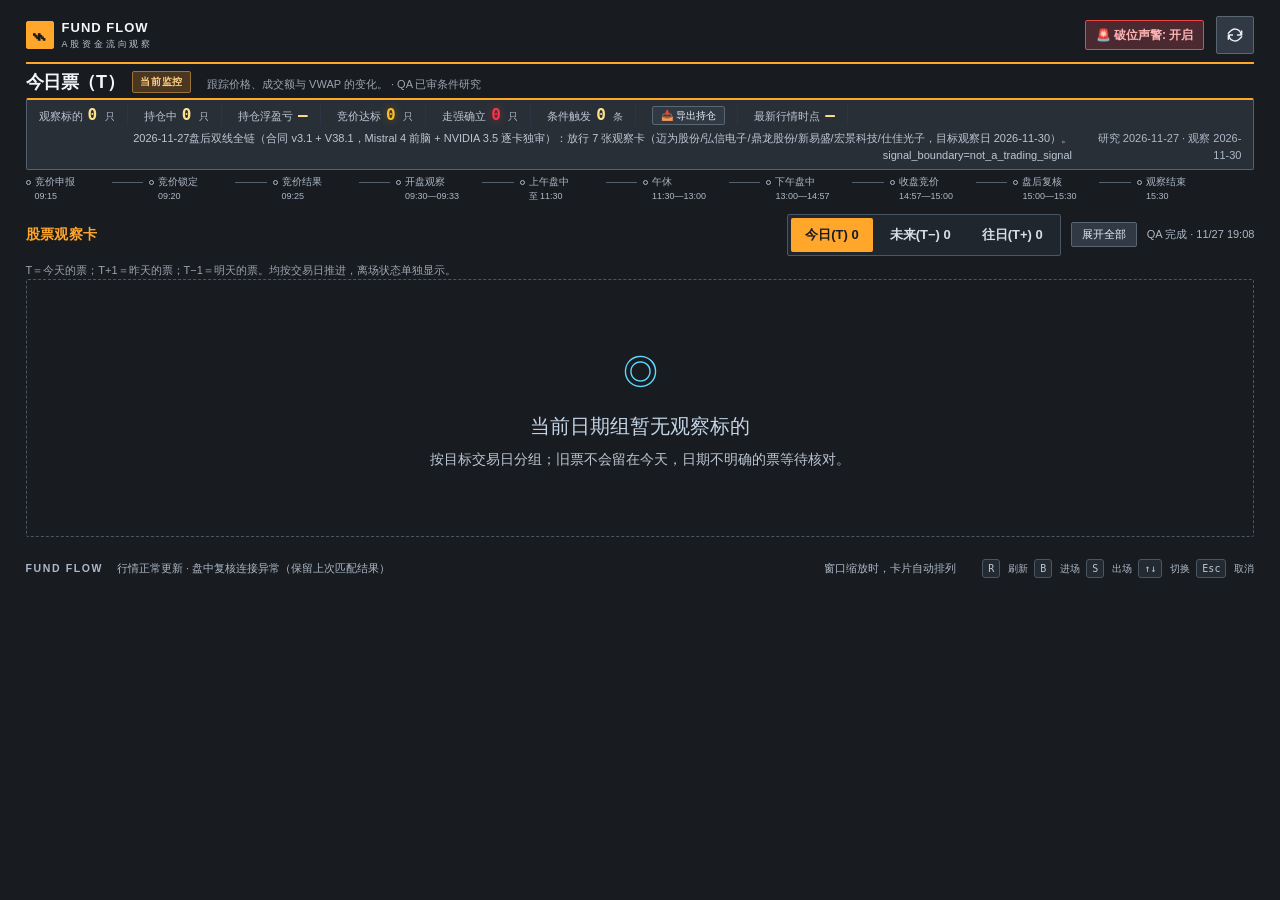
<file: index.html>
<!doctype html>
<html lang="zh-CN">
<head>
  <meta charset="utf-8">
  <meta http-equiv="Cache-Control" content="no-cache, no-store, must-revalidate">
  <meta http-equiv="Pragma" content="no-cache">
  <meta http-equiv="Expires" content="0">
  <meta name="viewport" content="width=device-width, initial-scale=1">
  <meta name="color-scheme" content="dark">
  <title>今日票（T） · A股资金监控台</title>
  <link rel="icon" href="data:,">
  <link rel="stylesheet" href="./sniper.css?v=20261111_terminal2">
  <script src="./lifecycle-model.js?v=20261112_dates5" defer></script>
  <script src="./sniper.js?v=20261118_fb_today" defer></script>
</head>
<body data-signal-boundary="not_a_trading_signal">
  <div class="page-shell">
    <header class="page-header">
      <div class="brand"><span class="brand-mark" aria-hidden="true">⌁</span><span>FUND FLOW<small>A股资金流向观察</small></span></div>
      <div class="header-actions">
        <button id="alarm-sound-toggle" class="alarm-sound-btn enabled" type="button" title="点击切换破位警报音">🚨 破位声警: 开启</button>
        <button id="refresh-button" class="icon-button" type="button" aria-label="刷新当前监控" title="刷新当前监控"><svg viewBox="0 0 24 24" fill="none" aria-hidden="true"><path d="M20 7v5h-5M4 17v-5h5M19 11a7 7 0 0 0-12-4L4 10m16 4-3 3A7 7 0 0 1 5 13"/></svg></button>
      </div>
    </header>

    <main>
      <section class="overview" aria-labelledby="page-title">
        <div class="overview-heading">
          <div><h1 id="page-title">今日票（T）<span id="mode-label" class="mode-label">当前监控</span></h1><p id="session-description" class="session-description">按目标交易日展示；离场状态单独显示。</p></div>
          </div>
        <div class="session-strip">
          <div class="session-stat"><span>观察标的</span><strong id="stock-count">—</strong><small>只</small></div>
          <div class="session-stat"><span>持仓中</span><strong id="holding-count">—</strong><small>只</small></div>
          <div class="session-stat"><span>持仓浮盈亏</span><strong id="pnl-summary">—</strong></div>
          <div class="session-stat gold-stat"><span>竞价达标</span><strong id="auction-confirmed-count" class="gold-text">—</strong><small>只</small></div>
          <div class="session-stat surge-stat"><span>走强确立</span><strong id="surge-confirmed-count" class="surge-text">—</strong><small>只</small></div>
          <div class="session-stat"><span>条件触发</span><strong id="event-count">—</strong><small>条</small></div>
          <div class="session-stat"><button id="export-holdings-btn" class="export-btn" type="button" title="导出持仓报告 (JSON)">📥 导出持仓</button></div>
          <div class="session-stat time-stat"><span>最新行情时点</span><strong id="quote-time">—</strong></div>
          <div class="session-source"><span id="source-label">行情来源待确认</span><span id="seed-date"></span></div>
        </div>
        <ol class="phase-track" aria-label="观察时段">
          <li data-step="0"><span class="step-dot"></span><span>竞价申报<small>09:15</small></span></li>
          <li data-step="1"><span class="step-dot"></span><span>竞价锁定<small>09:20</small></span></li>
          <li data-step="2"><span class="step-dot"></span><span>竞价结果<small>09:25</small></span></li>
          <li data-step="3"><span class="step-dot"></span><span>开盘观察<small>09:30—09:33</small></span></li>
          <li data-step="4"><span class="step-dot"></span><span>上午盘中<small>至 11:30</small></span></li>
          <li data-step="5"><span class="step-dot"></span><span>午休<small>11:30—13:00</small></span></li>
          <li data-step="6"><span class="step-dot"></span><span>下午盘中<small>13:00—14:57</small></span></li>
          <li data-step="7"><span class="step-dot"></span><span>收盘竞价<small>14:57—15:00</small></span></li>
          <li data-step="8"><span class="step-dot"></span><span>盘后复核<small>15:00—15:30</small></span></li>
          <li data-step="9"><span class="step-dot"></span><span>观察结束<small>15:30</small></span></li>
        </ol>
      </section>

      <section class="watchlist" aria-labelledby="watchlist-title">
        <div class="section-heading"><h2 id="watchlist-title">股票观察卡</h2><span style="display:flex;gap:10px;align-items:center"><span class="mode-switch" role="group" aria-label="战役时段页面"><a class="mode-button phase-tab" data-phase-filter="T-1_POSTMARKET" href="./sniper.html">今日(T)</a><a class="mode-button phase-tab" data-phase-filter="T-1_PM_WATCH" href="./t-minus1.html">未来(T−)</a><a class="mode-button phase-tab" data-phase-filter="T+1_EXIT_DONE" href="./t-plus1.html">往日(T+)</a></span><button id="toggle-all-details" class="toggle-all-btn" type="button" title="展开/折叠全部详情">展开全部</button><span id="list-caption">一股一卡 · 独立跟踪</span></span></div>
        <p class="session-description">T＝今天的票；T+1＝昨天的票；T−1＝明天的票。均按交易日推进，离场状态单独显示。</p>
        <p id="feed-notice" class="feed-notice" role="status" hidden></p>
        <div id="stock-grid" class="stock-grid" aria-label="股票观察卡片"></div>
        <div id="empty-state" class="empty-state"><span class="empty-orbit" aria-hidden="true">◎</span><h3>正在载入观察名单</h3><p>QA 交接到达后，行情与原始观察条件会显示在每只股票的卡片里。</p></div>
      </section>
    </main>
    <footer><span>FUND FLOW</span><span id="footer-status">A股资金流向观察</span><span class="footer-hint">窗口缩放时，卡片自动排列</span><span class="kbd-hint"><kbd>R</kbd>刷新 <kbd>B</kbd>进场 <kbd>S</kbd>出场 <kbd>↑↓</kbd>切换 <kbd>Esc</kbd>取消</span></footer>
  </div>
<div style="display:none" hidden aria-hidden="true"><span id="connection-dot"></span><span id="connection-text"></span><button id="demo-mode"></button></div>
</body>
</html>
</file>
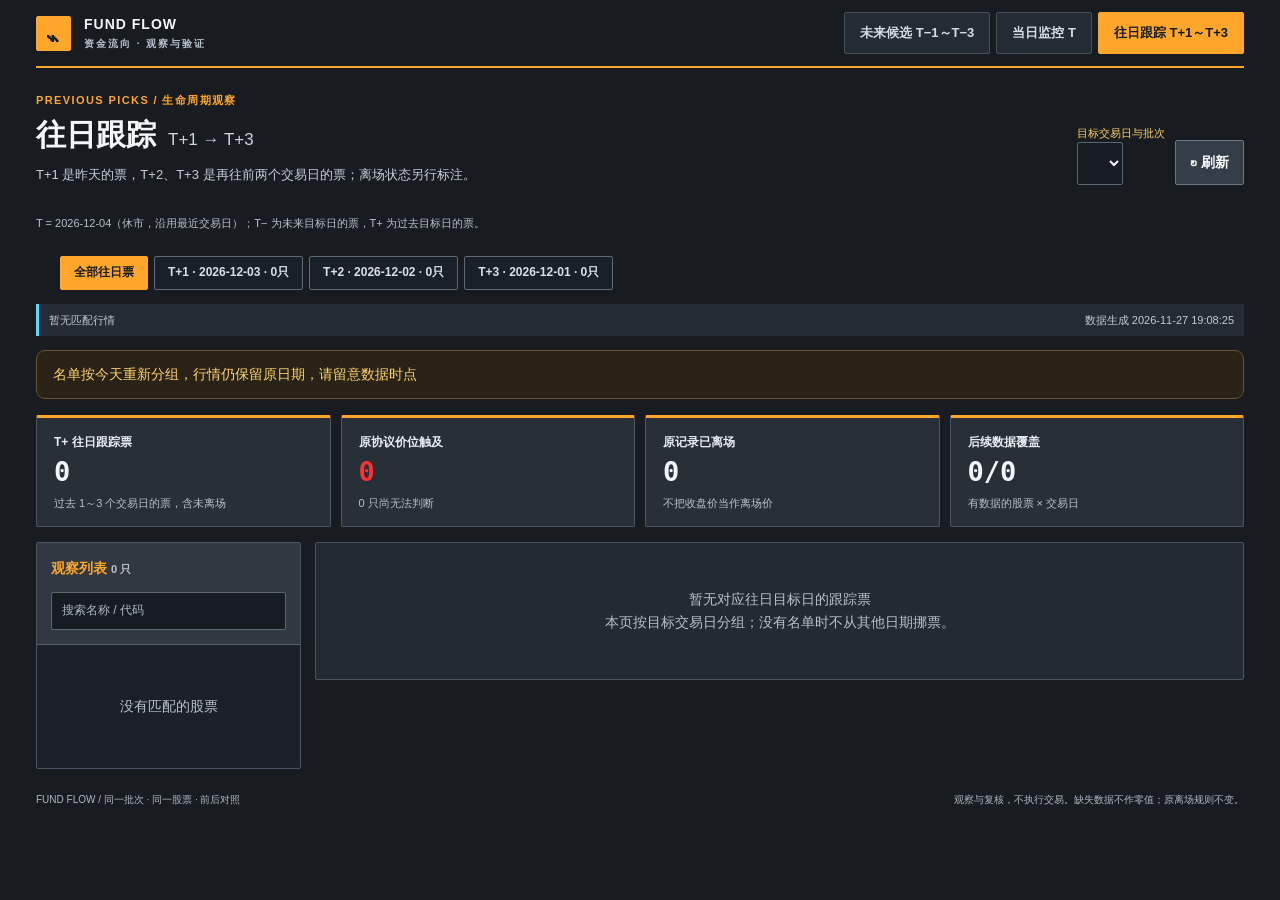
<file: exit-watch.html>
<!doctype html>
<html lang="zh-CN"><head><meta charset="utf-8"><meta name="viewport" content="width=device-width, initial-scale=1">
<meta name="color-scheme" content="dark"><title>往日跟踪 T+1 → T+3 · FUND FLOW</title>
<link rel="icon" href="data:,"><link rel="stylesheet" href="./lifecycle.css?v=20261111_4">
<script defer src="./lifecycle-model.js?v=20261112_fix3"></script><script defer src="./lifecycle.js?v=20261111_cohort1"></script></head>
<body data-view="after" data-signal-boundary="not_a_trading_signal"><div class="shell">
<header class="topbar"><a class="brand" href="./sniper.html" aria-label="返回当日监控"><span class="brand-icon">⌁</span><span>FUND FLOW<small>资金流向 · 观察与验证</small></span></a>
<nav class="nav" aria-label="观察阶段"><a data-cross="./sector-watch.html" href="./sector-watch.html" class="">未来候选 T−1～T−3</a><a href="./sniper.html">当日监控 T</a><a data-cross="./exit-watch.html" href="./exit-watch.html" class="active">往日跟踪 T+1～T+3</a></nav></header>
<main><section class="hero"><div><div class="eyebrow">PREVIOUS PICKS / 生命周期观察</div><h1>往日跟踪<span>T+1 → T+3</span></h1><p>T+1 是昨天的票，T+2、T+3 是再往前两个交易日的票；离场状态另行标注。</p></div>
<div class="controls"><label for="batch">目标交易日与批次<select id="batch" aria-label="目标交易日与批次"><option>加载批次…</option></select></label><button class="quiet" id="refresh" type="button" aria-label="刷新观察数据">↻ 刷新</button></div></section>
<p class="sub" id="date-basis"></p><div class="tabs" id="cohorts" role="group" aria-label="相对今天的股票分组"></div><div class="statusline"><span id="source-time"><span class="dot">●</span> 正在读取已存行情</span><span id="refresh-time">每 60 秒检查更新</span></div>
<div class="alert" id="notice" role="status" hidden></div><div class="stats" id="stats" aria-label="批次概况"></div>
<div class="workspace"><aside class="panel"><div class="list-head"><h2>观察列表 <span id="stock-count" class="mobile-count"></span></h2><input id="search" type="search" aria-label="搜索股票名称或代码" placeholder="搜索名称 / 代码"></div><div class="stock-list" id="stocks" aria-label="股票选择"></div></aside><div class="detail" id="detail"><div class="panel empty">正在读取观察记录…</div></div></div></main>
<footer><span>FUND FLOW / 同一批次 · 同一股票 · 前后对照</span><span>观察与复核，不执行交易。缺失数据不作零值；原离场规则不变。</span></footer></div></body></html>
</file>
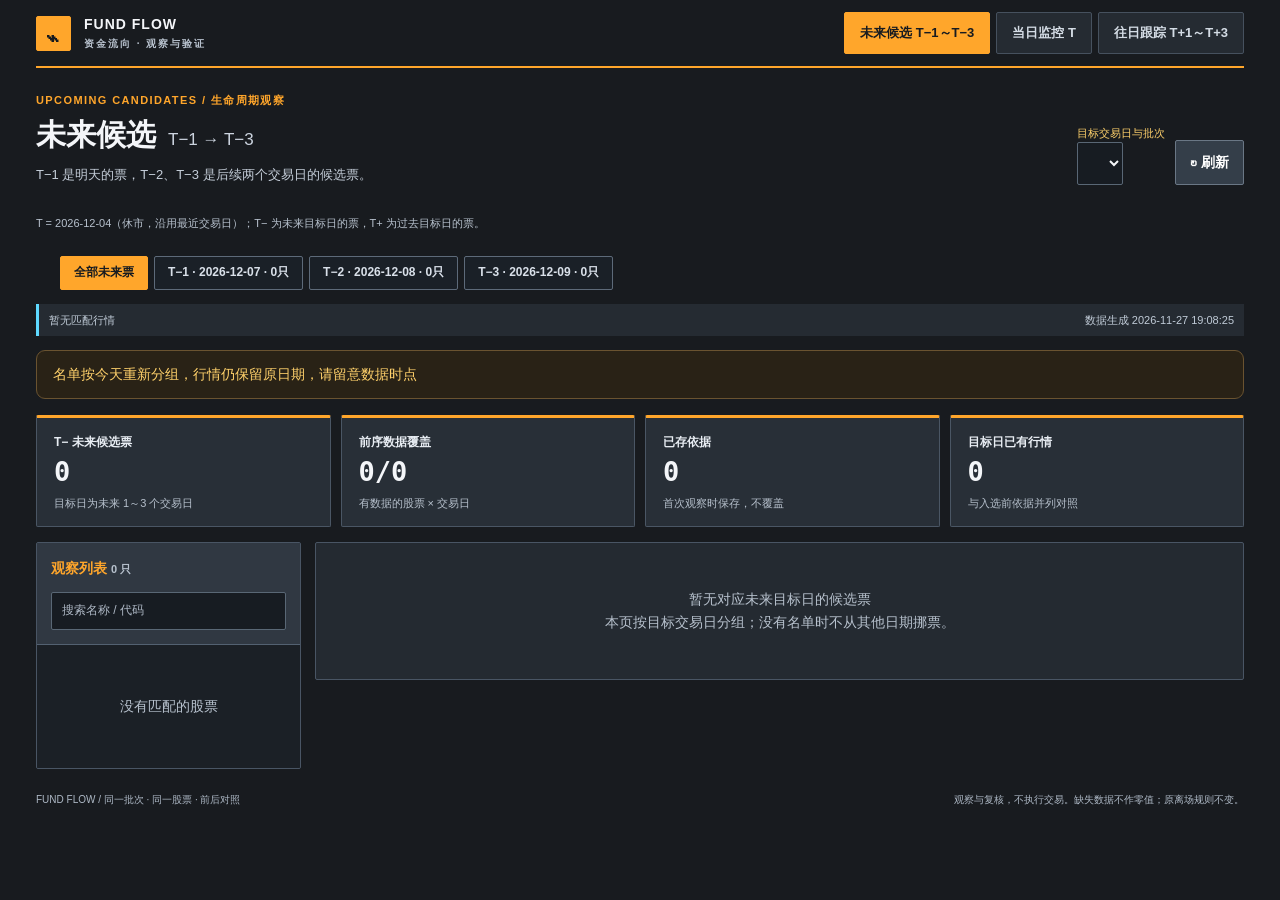
<file: sector-watch.html>
<!doctype html>
<html lang="zh-CN"><head><meta charset="utf-8"><meta name="viewport" content="width=device-width, initial-scale=1">
<meta name="color-scheme" content="dark"><title>未来候选 T−1 → T−3 · FUND FLOW</title>
<link rel="icon" href="data:,"><link rel="stylesheet" href="./lifecycle.css?v=20261111_4">
<script defer src="./lifecycle-model.js?v=20261112_fix3"></script><script defer src="./lifecycle.js?v=20261111_cohort1"></script></head>
<body data-view="before" data-signal-boundary="not_a_trading_signal"><div class="shell">
<header class="topbar"><a class="brand" href="./sniper.html" aria-label="返回当日监控"><span class="brand-icon">⌁</span><span>FUND FLOW<small>资金流向 · 观察与验证</small></span></a>
<nav class="nav" aria-label="观察阶段"><a data-cross="./sector-watch.html" href="./sector-watch.html" class="active">未来候选 T−1～T−3</a><a href="./sniper.html">当日监控 T</a><a data-cross="./exit-watch.html" href="./exit-watch.html" class="">往日跟踪 T+1～T+3</a></nav></header>
<main><section class="hero"><div><div class="eyebrow">UPCOMING CANDIDATES / 生命周期观察</div><h1>未来候选<span>T−1 → T−3</span></h1><p>T−1 是明天的票，T−2、T−3 是后续两个交易日的候选票。</p></div>
<div class="controls"><label for="batch">目标交易日与批次<select id="batch" aria-label="目标交易日与批次"><option>加载批次…</option></select></label><button class="quiet" id="refresh" type="button" aria-label="刷新观察数据">↻ 刷新</button></div></section>
<p class="sub" id="date-basis"></p><div class="tabs" id="cohorts" role="group" aria-label="相对今天的股票分组"></div><div class="statusline"><span id="source-time"><span class="dot">●</span> 正在读取已存行情</span><span id="refresh-time">每 60 秒检查更新</span></div>
<div class="alert" id="notice" role="status" hidden></div><div class="stats" id="stats" aria-label="批次概况"></div>
<div class="workspace"><aside class="panel"><div class="list-head"><h2>观察列表 <span id="stock-count" class="mobile-count"></span></h2><input id="search" type="search" aria-label="搜索股票名称或代码" placeholder="搜索名称 / 代码"></div><div class="stock-list" id="stocks" aria-label="股票选择"></div></aside><div class="detail" id="detail"><div class="panel empty">正在读取观察记录…</div></div></div></main>
<footer><span>FUND FLOW / 同一批次 · 同一股票 · 前后对照</span><span>观察与复核，不执行交易。缺失数据不作零值；原离场规则不变。</span></footer></div></body></html>
</file>
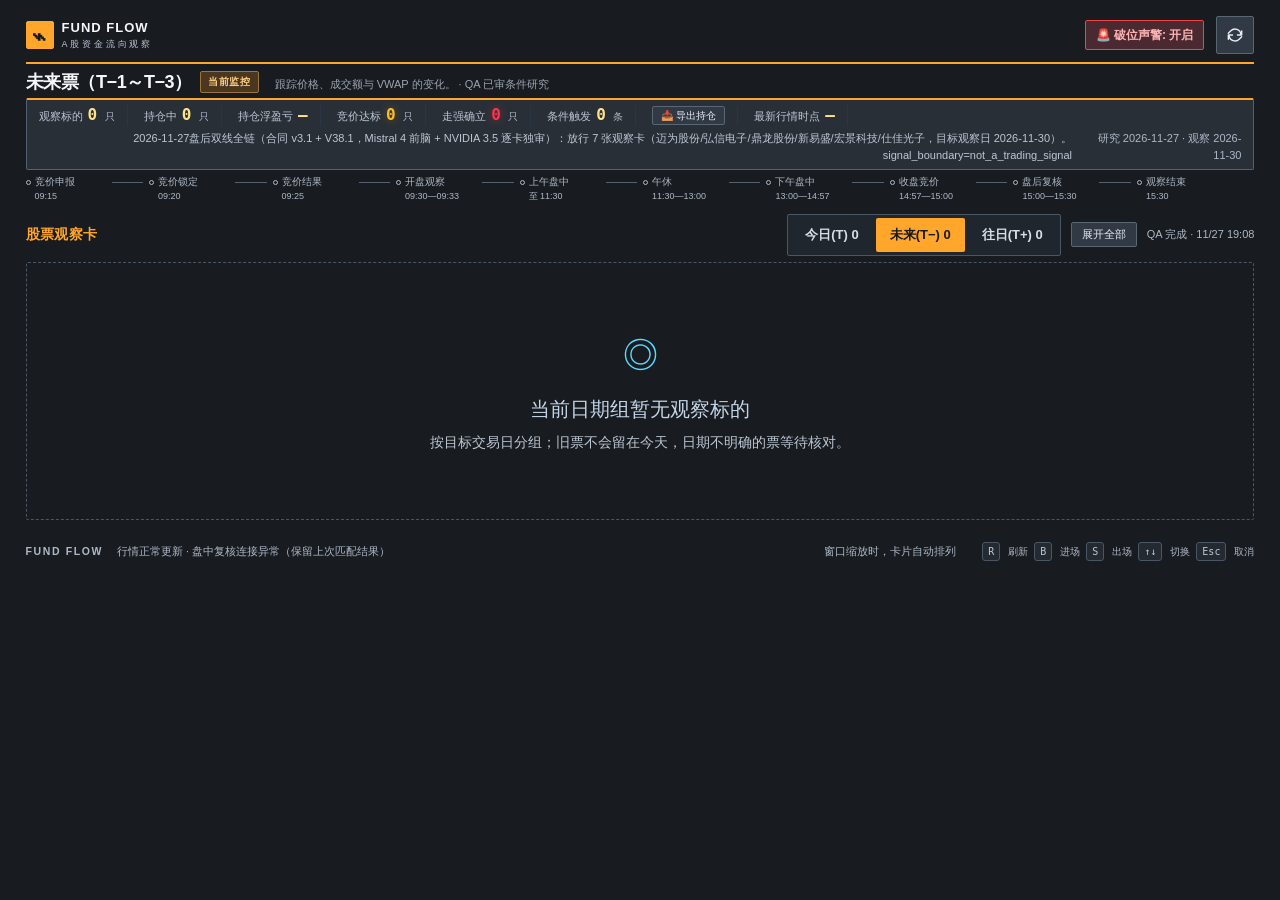
<file: t-minus1.html>
<!doctype html>
<html lang="zh-CN">
<head>
  <meta charset="utf-8">
  <meta http-equiv="Cache-Control" content="no-cache, no-store, must-revalidate">
  <meta http-equiv="Pragma" content="no-cache">
  <meta http-equiv="Expires" content="0">
  <meta name="viewport" content="width=device-width, initial-scale=1">
  <meta name="color-scheme" content="dark">
  <title>未来票（T−1～T−3） · A股资金监控台</title>
  <link rel="icon" href="data:,">
  <link rel="stylesheet" href="./sniper.css?v=20261111_v15">
  <script src="./lifecycle-model.js?v=20261112_dates5" defer></script>
  <script>window.PHASE_FILTER="T-1_PM_WATCH";</script>
  <script src="./sniper.js?v=20261118_fb_today" defer></script>
</head>
<body data-signal-boundary="not_a_trading_signal">
  <div class="page-shell">
    <header class="page-header">
      <div class="brand"><span class="brand-mark" aria-hidden="true">⌁</span><span>FUND FLOW<small>A股资金流向观察</small></span></div>
      <div class="header-actions">
        <button id="alarm-sound-toggle" class="alarm-sound-btn enabled" type="button" title="点击切换破位警报音">🚨 破位声警: 开启</button>
        <button id="refresh-button" class="icon-button" type="button" aria-label="刷新当前监控" title="刷新当前监控"><svg viewBox="0 0 24 24" fill="none" aria-hidden="true"><path d="M20 7v5h-5M4 17v-5h5M19 11a7 7 0 0 0-12-4L4 10m16 4-3 3A7 7 0 0 1 5 13"/></svg></button>
      </div>
    </header>

    <main>
      <section class="overview" aria-labelledby="page-title">
        <div class="overview-heading">
          <div><h1 id="page-title">未来票（T−1～T−3）<span id="mode-label" class="mode-label">当前监控</span></h1><p id="session-description" class="session-description">按目标交易日展示；离场状态单独显示。</p></div>
          </div>
        <div class="session-strip">
          <div class="session-stat"><span>观察标的</span><strong id="stock-count">—</strong><small>只</small></div>
          <div class="session-stat"><span>持仓中</span><strong id="holding-count">—</strong><small>只</small></div>
          <div class="session-stat"><span>持仓浮盈亏</span><strong id="pnl-summary">—</strong></div>
          <div class="session-stat gold-stat"><span>竞价达标</span><strong id="auction-confirmed-count" class="gold-text">—</strong><small>只</small></div>
          <div class="session-stat surge-stat"><span>走强确立</span><strong id="surge-confirmed-count" class="surge-text">—</strong><small>只</small></div>
          <div class="session-stat"><span>条件触发</span><strong id="event-count">—</strong><small>条</small></div>
          <div class="session-stat"><button id="export-holdings-btn" class="export-btn" type="button" title="导出持仓报告 (JSON)">📥 导出持仓</button></div>
          <div class="session-stat time-stat"><span>最新行情时点</span><strong id="quote-time">—</strong></div>
          <div class="session-source"><span id="source-label">行情来源待确认</span><span id="seed-date"></span></div>
        </div>
        <ol class="phase-track" aria-label="观察时段">
          <li data-step="0"><span class="step-dot"></span><span>竞价申报<small>09:15</small></span></li>
          <li data-step="1"><span class="step-dot"></span><span>竞价锁定<small>09:20</small></span></li>
          <li data-step="2"><span class="step-dot"></span><span>竞价结果<small>09:25</small></span></li>
          <li data-step="3"><span class="step-dot"></span><span>开盘观察<small>09:30—09:33</small></span></li>
          <li data-step="4"><span class="step-dot"></span><span>上午盘中<small>至 11:30</small></span></li>
          <li data-step="5"><span class="step-dot"></span><span>午休<small>11:30—13:00</small></span></li>
          <li data-step="6"><span class="step-dot"></span><span>下午盘中<small>13:00—14:57</small></span></li>
          <li data-step="7"><span class="step-dot"></span><span>收盘竞价<small>14:57—15:00</small></span></li>
          <li data-step="8"><span class="step-dot"></span><span>盘后复核<small>15:00—15:30</small></span></li>
          <li data-step="9"><span class="step-dot"></span><span>观察结束<small>15:30</small></span></li>
        </ol>
      </section>

      <section class="watchlist" aria-labelledby="watchlist-title">
        <div class="section-heading"><h2 id="watchlist-title">股票观察卡</h2><span style="display:flex;gap:10px;align-items:center"><span class="mode-switch" role="group" aria-label="战役时段页面"><a class="mode-button phase-tab" data-phase-filter="T-1_POSTMARKET" href="./sniper.html">今日(T)</a><a class="mode-button phase-tab" data-phase-filter="T-1_PM_WATCH" href="./t-minus1.html">未来(T−)</a><a class="mode-button phase-tab" data-phase-filter="T+1_EXIT_DONE" href="./t-plus1.html">往日(T+)</a></span><button id="toggle-all-details" class="toggle-all-btn" type="button" title="展开/折叠全部详情">展开全部</button><span id="list-caption">一股一卡 · 独立跟踪</span></span></div>
        <p id="feed-notice" class="feed-notice" role="status" hidden></p>
        <div id="stock-grid" class="stock-grid" aria-label="股票观察卡片"></div>
        <div id="empty-state" class="empty-state"><span class="empty-orbit" aria-hidden="true">◎</span><h3>正在载入观察名单</h3><p>QA 交接到达后，行情与原始观察条件会显示在每只股票的卡片里。</p></div>
      </section>
    </main>
    <footer><span>FUND FLOW</span><span id="footer-status">A股资金流向观察</span><span class="footer-hint">窗口缩放时，卡片自动排列</span><span class="kbd-hint"><kbd>R</kbd>刷新 <kbd>B</kbd>进场 <kbd>S</kbd>出场 <kbd>↑↓</kbd>切换 <kbd>Esc</kbd>取消</span></footer>
  </div>
<div style="display:none" hidden aria-hidden="true"><span id="connection-dot"></span><span id="connection-text"></span><button id="demo-mode"></button></div>
</body>
</html>
</file>
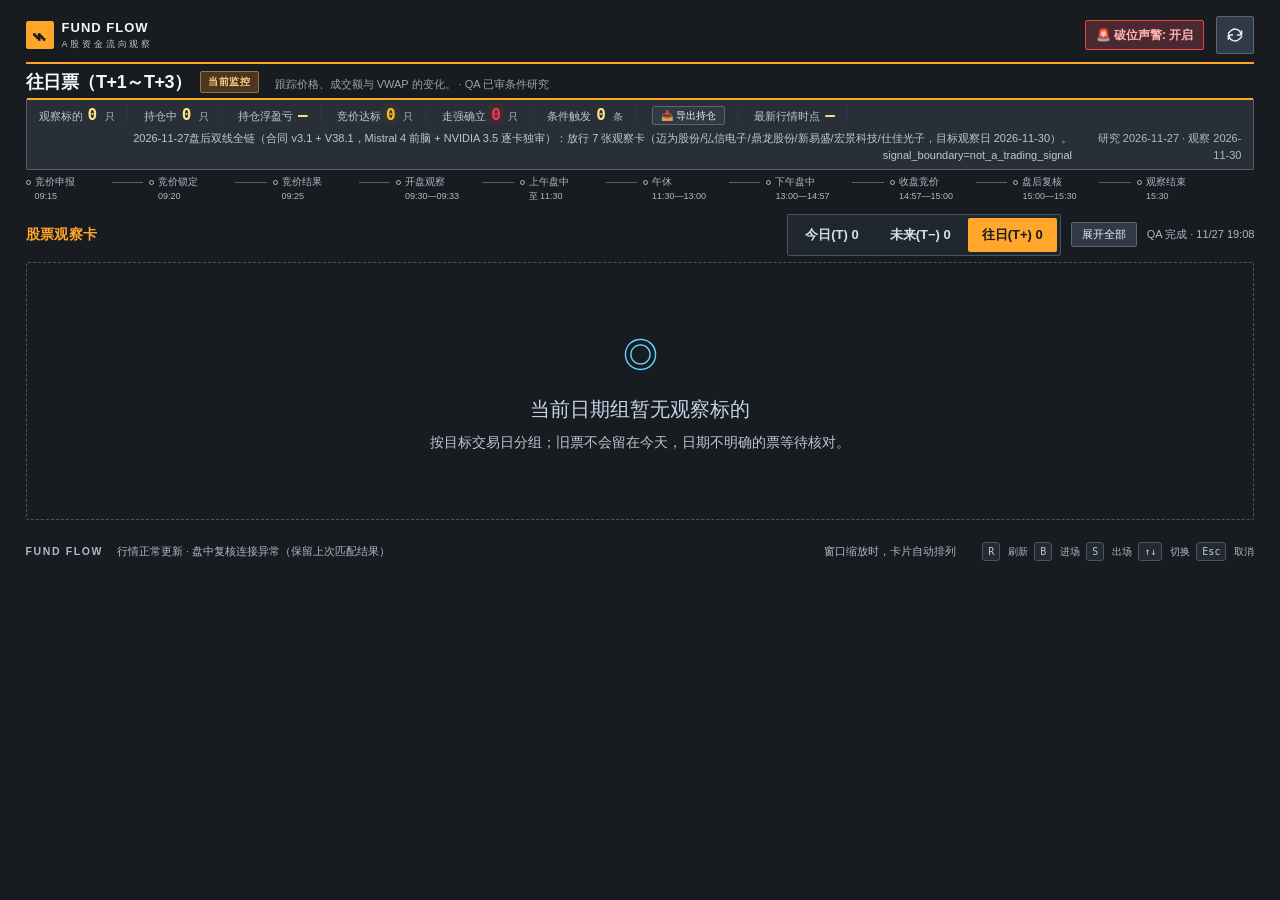
<file: t-plus1.html>
<!doctype html>
<html lang="zh-CN">
<head>
  <meta charset="utf-8">
  <meta http-equiv="Cache-Control" content="no-cache, no-store, must-revalidate">
  <meta http-equiv="Pragma" content="no-cache">
  <meta http-equiv="Expires" content="0">
  <meta name="viewport" content="width=device-width, initial-scale=1">
  <meta name="color-scheme" content="dark">
  <title>往日票（T+1～T+3） · A股资金监控台</title>
  <link rel="icon" href="data:,">
  <link rel="stylesheet" href="./sniper.css?v=20261111_v15">
  <script src="./lifecycle-model.js?v=20261112_dates5" defer></script>
  <script>window.PHASE_FILTER="T+1_EXIT_DONE";</script>
  <script src="./sniper.js?v=20261118_fb_today" defer></script>
</head>
<body data-signal-boundary="not_a_trading_signal">
  <div class="page-shell">
    <header class="page-header">
      <div class="brand"><span class="brand-mark" aria-hidden="true">⌁</span><span>FUND FLOW<small>A股资金流向观察</small></span></div>
      <div class="header-actions">
        <button id="alarm-sound-toggle" class="alarm-sound-btn enabled" type="button" title="点击切换破位警报音">🚨 破位声警: 开启</button>
        <button id="refresh-button" class="icon-button" type="button" aria-label="刷新当前监控" title="刷新当前监控"><svg viewBox="0 0 24 24" fill="none" aria-hidden="true"><path d="M20 7v5h-5M4 17v-5h5M19 11a7 7 0 0 0-12-4L4 10m16 4-3 3A7 7 0 0 1 5 13"/></svg></button>
      </div>
    </header>

    <main>
      <section class="overview" aria-labelledby="page-title">
        <div class="overview-heading">
          <div><h1 id="page-title">往日票（T+1～T+3）<span id="mode-label" class="mode-label">当前监控</span></h1><p id="session-description" class="session-description">按目标交易日展示；离场状态单独显示。</p></div>
          </div>
        <div class="session-strip">
          <div class="session-stat"><span>观察标的</span><strong id="stock-count">—</strong><small>只</small></div>
          <div class="session-stat"><span>持仓中</span><strong id="holding-count">—</strong><small>只</small></div>
          <div class="session-stat"><span>持仓浮盈亏</span><strong id="pnl-summary">—</strong></div>
          <div class="session-stat gold-stat"><span>竞价达标</span><strong id="auction-confirmed-count" class="gold-text">—</strong><small>只</small></div>
          <div class="session-stat surge-stat"><span>走强确立</span><strong id="surge-confirmed-count" class="surge-text">—</strong><small>只</small></div>
          <div class="session-stat"><span>条件触发</span><strong id="event-count">—</strong><small>条</small></div>
          <div class="session-stat"><button id="export-holdings-btn" class="export-btn" type="button" title="导出持仓报告 (JSON)">📥 导出持仓</button></div>
          <div class="session-stat time-stat"><span>最新行情时点</span><strong id="quote-time">—</strong></div>
          <div class="session-source"><span id="source-label">行情来源待确认</span><span id="seed-date"></span></div>
        </div>
        <ol class="phase-track" aria-label="观察时段">
          <li data-step="0"><span class="step-dot"></span><span>竞价申报<small>09:15</small></span></li>
          <li data-step="1"><span class="step-dot"></span><span>竞价锁定<small>09:20</small></span></li>
          <li data-step="2"><span class="step-dot"></span><span>竞价结果<small>09:25</small></span></li>
          <li data-step="3"><span class="step-dot"></span><span>开盘观察<small>09:30—09:33</small></span></li>
          <li data-step="4"><span class="step-dot"></span><span>上午盘中<small>至 11:30</small></span></li>
          <li data-step="5"><span class="step-dot"></span><span>午休<small>11:30—13:00</small></span></li>
          <li data-step="6"><span class="step-dot"></span><span>下午盘中<small>13:00—14:57</small></span></li>
          <li data-step="7"><span class="step-dot"></span><span>收盘竞价<small>14:57—15:00</small></span></li>
          <li data-step="8"><span class="step-dot"></span><span>盘后复核<small>15:00—15:30</small></span></li>
          <li data-step="9"><span class="step-dot"></span><span>观察结束<small>15:30</small></span></li>
        </ol>
      </section>

      <section class="watchlist" aria-labelledby="watchlist-title">
        <div class="section-heading"><h2 id="watchlist-title">股票观察卡</h2><span style="display:flex;gap:10px;align-items:center"><span class="mode-switch" role="group" aria-label="战役时段页面"><a class="mode-button phase-tab" data-phase-filter="T-1_POSTMARKET" href="./sniper.html">今日(T)</a><a class="mode-button phase-tab" data-phase-filter="T-1_PM_WATCH" href="./t-minus1.html">未来(T−)</a><a class="mode-button phase-tab" data-phase-filter="T+1_EXIT_DONE" href="./t-plus1.html">往日(T+)</a></span><button id="toggle-all-details" class="toggle-all-btn" type="button" title="展开/折叠全部详情">展开全部</button><span id="list-caption">一股一卡 · 独立跟踪</span></span></div>
        <p id="feed-notice" class="feed-notice" role="status" hidden></p>
        <div id="stock-grid" class="stock-grid" aria-label="股票观察卡片"></div>
        <div id="empty-state" class="empty-state"><span class="empty-orbit" aria-hidden="true">◎</span><h3>正在载入观察名单</h3><p>QA 交接到达后，行情与原始观察条件会显示在每只股票的卡片里。</p></div>
      </section>
    </main>
    <footer><span>FUND FLOW</span><span id="footer-status">A股资金流向观察</span><span class="footer-hint">窗口缩放时，卡片自动排列</span><span class="kbd-hint"><kbd>R</kbd>刷新 <kbd>B</kbd>进场 <kbd>S</kbd>出场 <kbd>↑↓</kbd>切换 <kbd>Esc</kbd>取消</span></footer>
  </div>
<div style="display:none" hidden aria-hidden="true"><span id="connection-dot"></span><span id="connection-text"></span><button id="demo-mode"></button></div>
</body>
</html>
</file>
<file: sniper.css>
:root{color-scheme:dark;--bg:#0b111b;--panel:#131d2b;--panel-raised:#172333;--line:#263448;--text:#edf3fb;--muted:#93a5bc;--subtle:#6d819b;--cyan:#65d6de;--red:#ff334b;--green:#00d072;--yellow:#ecc777;--purple:#c6adff;--radius:18px;font-family:Inter,"Segoe UI","Microsoft YaHei UI","PingFang SC",sans-serif;font-size:16px}
*{box-sizing:border-box}body{margin:0;background:radial-gradient(ellipse at 15% -10%,#16304488 0,transparent 38%),var(--bg);color:var(--text);line-height:1.55}button{font:inherit;color:inherit;cursor:pointer}button:disabled{cursor:default;opacity:.55}button:focus-visible,summary:focus-visible{outline:3px solid var(--cyan);outline-offset:4px}button,summary{-webkit-tap-highlight-color:transparent}button{transition:background .15s,border-color .15s,transform .15s}button:active{transform:translateY(1px)}[hidden]{display:none!important}.page-shell{max-width:1760px;margin:0 auto;padding:0 clamp(20px,3.6vw,64px)}.page-header{min-height:104px;display:flex;align-items:center;justify-content:space-between;gap:20px;border-bottom:1px solid #26344880}.brand{display:flex;align-items:center;gap:13px;font-size:16px;font-weight:750;letter-spacing:2.2px}.brand-mark{display:grid;place-items:center;width:44px;height:44px;border:1px solid #65d6de55;border-radius:13px;background:#15333d;color:var(--cyan);font-size:42px;line-height:1;letter-spacing:0}.brand small{display:block;font-size:11px;font-weight:400;letter-spacing:2.8px;color:var(--muted);margin-top:3px}.header-actions{display:flex;align-items:center;gap:12px}.mode-switch{display:flex;padding:5px;border:1px solid var(--line);border-radius:12px;background:#0d1622}.mode-button{border:0;border-radius:8px;padding:9px 17px;background:transparent;color:var(--muted);font-size:15px;font-weight:600;white-space:nowrap}.mode-button.selected{background:#233b49;color:#a9f0ef;box-shadow:0 1px 4px #0003}.mode-button:hover:not(.selected){background:#1a2637;color:var(--text)}.mode-button.demo-selected{background:#342b4b;color:#d8c6ff}.icon-button{width:44px;height:44px;display:grid;place-items:center;border:1px solid var(--line);background:#111b29;border-radius:12px}.icon-button:hover{background:#1d2b3f;border-color:#4a6586}.icon-button svg{width:20px;height:20px;stroke:currentColor;stroke-width:1.7;stroke-linecap:round;stroke-linejoin:round}.overview{padding:38px 0 28px}.overview-heading{display:flex;justify-content:space-between;align-items:flex-start;gap:22px}.eyebrow{margin:0 0 8px;color:var(--muted);font-size:14px;letter-spacing:1.6px}h1{display:flex;flex-wrap:wrap;align-items:center;gap:16px;margin:0;font-size:clamp(28px,3vw,38px);line-height:1.35;font-weight:650;letter-spacing:-.8px}.mode-label{color:var(--cyan);font-size:12px;letter-spacing:.7px;font-weight:600;border:1px solid #65d6de40;background:#65d6de0b;padding:4px 9px;border-radius:6px}.mode-label.demo{color:var(--purple);border-color:#c6adff45;background:#c6adff0b}.session-description{color:var(--muted);font-size:16px;margin:12px 0 0}.connection{display:flex;align-items:center;gap:8px;font-size:13px;color:var(--muted);white-space:nowrap;padding-top:10px}.connection-dot{width:7px;height:7px;flex:none;background:var(--subtle);border-radius:50%;box-shadow:0 0 0 4px #6d819b13}.connection-dot.connected{background:var(--green);box-shadow:0 0 0 4px #73d5ac12}.connection-dot.demo{background:var(--purple);box-shadow:0 0 0 4px #c6adff12}.connection-dot.error{background:var(--yellow);box-shadow:0 0 0 4px #ecc77712}.session-strip{margin-top:29px;display:flex;gap:0;padding:20px 24px;background:linear-gradient(115deg,#152232,#121b29);border:1px solid var(--line);border-radius:14px}.session-stat{padding-right:34px;margin-right:34px;border-right:1px solid #2b3c52;white-space:nowrap;line-height:1.3}.session-stat>span{display:block;color:var(--muted);font-size:13px;margin-bottom:9px}.session-stat strong{font-size:29px;font-weight:550;letter-spacing:.5px;font-variant-numeric:tabular-nums}.session-stat small{margin-left:8px;font-size:13px;color:var(--subtle)}.time-stat{border-right:0;margin:0;padding:0}.time-stat strong{font-size:25px}.session-source{margin-left:auto;align-self:center;text-align:right;display:flex;flex-direction:column;gap:6px;color:var(--muted);font-size:13px}.session-source span:last-child{color:var(--subtle);font-size:12px}.phase-track{display:flex;list-style:none;padding:0;margin:27px 0 0;max-width:830px;gap:0}.phase-track li{display:flex;align-items:center;position:relative;color:var(--subtle);font-size:13px;flex:1;gap:10px}.phase-track li:not(:last-child):after{content:"";height:1px;background:#2b394d;position:absolute;left:91px;right:18px;top:11px}.phase-track li:last-child{flex:.9}.phase-track small{display:block;font-size:11px;color:var(--subtle);font-variant-numeric:tabular-nums;margin-top:2px}.step-dot{width:7px;height:7px;border:1px solid var(--subtle);border-radius:50%;align-self:flex-start;margin-top:7px;flex:none}.phase-track li.active{color:var(--cyan)}.phase-track li.active .step-dot{border-color:var(--cyan);background:var(--cyan);box-shadow:0 0 0 4px #65d6de15}.phase-track li.complete .step-dot{background:#547b89;border-color:#547b89}.section-heading{display:flex;align-items:baseline;justify-content:space-between;gap:20px;margin:11px 0 17px}.section-heading h2{font-size:18px;letter-spacing:.4px;font-weight:600;margin:0}.section-heading>span{font-size:12px;color:var(--subtle)}.stock-grid{display:grid;grid-template-columns:repeat(2,minmax(0,1fr));gap:22px;align-items:start}.stock-card{position:relative;min-width:0;padding:25px 26px 0;border:1px solid var(--line);border-radius:var(--radius);background:linear-gradient(155deg,#172333 0%,#121c2b 75%);box-shadow:0 8px 35px #00000010;overflow:hidden;--stock-color:var(--cyan)}.stock-card:before{content:"";position:absolute;top:0;left:26px;width:42px;height:2px;background:var(--stock-color);opacity:.9}.stock-card.positive{--stock-color:var(--red)}.stock-card.negative{--stock-color:var(--green)}.card-heading{display:flex;justify-content:space-between;align-items:flex-start;gap:12px}.stock-name{font-size:22px;font-weight:650;line-height:1.3;margin:0;overflow-wrap:anywhere}.stock-code{color:var(--subtle);font:13px/1.4 "Cascadia Mono",Consolas,monospace;margin-top:6px;letter-spacing:.5px}.stock-status{flex:none;max-width:47%;border:1px solid #5b728d33;color:var(--muted);background:#839bb509;font-size:12px;padding:4px 8px;border-radius:6px;text-align:center;overflow-wrap:anywhere}.stock-status.accent{color:var(--cyan);background:#65d6de0b;border-color:#65d6de33}.stock-status.warning{color:var(--yellow);background:#ecc7770b;border-color:#ecc77733}.stock-status.purple{color:var(--purple);background:#c6adff0b;border-color:#c6adff33}.stock-status.positive{color:var(--red);background:#ff87950b;border-color:#ff879533}.stock-status.negative{color:var(--green);background:#73d5ac0b;border-color:#73d5ac33}.price-row{display:flex;align-items:baseline;gap:14px;margin:19px 0 16px;flex-wrap:wrap}.stock-price{font-size:43px;line-height:1.15;font-weight:550;letter-spacing:-1px;font-variant-numeric:tabular-nums}.stock-price.positive,.stock-change.positive{color:var(--red)}.stock-price.negative,.stock-change.negative{color:var(--green)}.stock-price.missing{color:#586e88;letter-spacing:1px}.stock-change{font-size:18px;font-weight:500;letter-spacing:.2px;font-variant-numeric:tabular-nums}.price-label{color:var(--subtle);font-size:12px;margin-left:auto}.metric-grid{display:grid;grid-template-columns:repeat(3,minmax(0,1fr));gap:12px}.metric{min-width:0}.metric span{display:block;font-size:12px;color:var(--muted);margin-bottom:4px}.metric strong{font-size:19px;font-weight:550;white-space:nowrap;font-variant-numeric:tabular-nums}.metric small{font-size:12px;color:var(--subtle);margin-left:3px;font-weight:400}.chart-area{margin:20px -2px 12px;position:relative;height:130px}.stock-chart{display:block;width:100%;height:130px;overflow:visible}.chart-placeholder{height:100%;display:flex;align-items:center;justify-content:center;flex-direction:column;gap:7px;border:1px dashed #30415966;border-radius:9px;background:linear-gradient(0deg,#0b172630,transparent);font-size:13px;color:var(--subtle)}.chart-placeholder svg{height:25px;width:56px;stroke:#4b647d;stroke-width:1.5;fill:none}.chart-grid{stroke:#2c3d5070;stroke-width:1;stroke-dasharray:3 5}.price-path{fill:none;stroke:var(--stock-color);stroke-width:2;stroke-linejoin:round;stroke-linecap:round}.vwap-path{fill:none;stroke:#8a82bd;stroke-width:1.3;stroke-dasharray:4 4;stroke-linecap:round}.chart-point{fill:var(--stock-color);stroke:#172333;stroke-width:2}.chart-label{fill:var(--subtle);font-size:10px;font-family:Consolas,monospace}.chart-legend{display:flex;justify-content:space-between;align-items:center;color:var(--subtle);font-size:11px;margin-bottom:17px;gap:6px}.chart-legend-items{display:flex;gap:13px}.chart-legend-items span{display:flex;align-items:center;gap:5px}.chart-legend-items i{width:10px;height:2px;background:var(--stock-color);display:inline-block}.chart-legend-items .vwap-key{height:0;border-top:2px dashed #8a82bd;background:transparent}.conditions{padding:15px 0 17px;border-top:1px solid #2d3d5166}.conditions h3{font-size:12px;font-weight:500;color:var(--muted);margin:0 0 10px}.condition-list{display:flex;flex-wrap:wrap;gap:7px}.condition-chip{display:flex;gap:7px;align-items:baseline;font-size:12px;padding:5px 8px;border:1px solid #2d4055;border-radius:6px;background:#0f1a28}.condition-chip span{color:var(--muted)}.condition-chip strong{font-weight:500;color:#d5e2f2;font-variant-numeric:tabular-nums}.latest-event{font-size:13px;line-height:1.5;padding:11px 13px;border-radius:8px;background:#65d6de07;border:1px solid #65d6de1b;color:#b7cedb;margin-bottom:15px;overflow-wrap:anywhere}.latest-event.warning{color:var(--yellow);background:#ecc77707;border-color:#ecc77725}.card-details{margin:0 -26px;padding:0 26px;background:#0c142150;border-top:1px solid #2d3d5166}.card-details summary{padding:13px 0;color:var(--muted);font-size:12px;cursor:pointer;list-style:none;display:flex;justify-content:space-between;align-items:center}.card-details summary::-webkit-details-marker{display:none}.card-details summary:after{content:"＋";font-size:16px;color:var(--subtle)}.card-details[open] summary:after{content:"−"}.detail-content{font-size:13px;color:var(--muted);padding:0 0 18px;overflow-wrap:anywhere}.detail-content p{margin:0 0 13px}.event-list{list-style:none;padding:0;margin:0}.event-list li{display:flex;align-items:baseline;gap:11px;padding:8px 0;border-top:1px solid #29394b66}.event-list time{font-size:11px;color:var(--subtle);font-family:Consolas,monospace;white-space:nowrap}.event-list span{flex:1}.event-empty{color:var(--subtle)}.feed-notice{background:#ecc77709;border:1px solid #ecc7772b;border-radius:10px;padding:12px 16px;font-size:14px;color:var(--yellow);margin:0 0 18px;overflow-wrap:anywhere}.empty-state{border:1px dashed var(--line);border-radius:var(--radius);padding:65px 20px;text-align:center;color:var(--muted)}.empty-state h3{margin:12px 0 7px;font-size:20px;color:#c3d4e7;font-weight:500}.empty-state p{font-size:14px;margin:0}.empty-orbit{font-size:35px;color:var(--cyan)}footer{display:flex;align-items:center;gap:14px;padding:29px 0 27px;margin-top:13px;color:var(--subtle);font-size:11px}footer>span:first-child{letter-spacing:1.6px;color:#8b9bb0;font-weight:650}.footer-hint{margin-left:auto}
@media(min-width:1580px){.stock-grid{grid-template-columns:repeat(3,minmax(0,1fr))}.stock-grid.two-cards{grid-template-columns:repeat(2,minmax(0,1fr));max-width:1320px}.stock-card{padding-left:25px;padding-right:25px}.card-details{margin-left:-25px;margin-right:-25px;padding-left:25px;padding-right:25px}}
@media(max-width:1000px){.page-shell{padding:0 24px}.stock-grid{gap:16px}.stock-card{padding:21px 20px 0}.card-details{margin:0 -20px;padding:0 20px}.stock-name{font-size:21px}.stock-price{font-size:39px}.price-row{gap:10px}.metric strong{font-size:17px}.metric-grid{gap:8px}.session-stat{padding-right:24px;margin-right:24px}.time-stat{padding:0;margin:0}.session-source{font-size:12px}.brand{font-size:14px}.stock-status{font-size:11px}}
@media(max-width:720px){.page-shell{padding:0 17px}.page-header{min-height:89px;gap:14px;flex-wrap:wrap;padding:19px 0}.brand-mark{width:36px;height:36px;font-size:35px}.brand{gap:10px;font-size:13px;letter-spacing:1.8px}.brand small{font-size:10px;letter-spacing:1.8px}.header-actions{gap:8px}.mode-switch{padding:4px}.mode-button{padding:8px 10px;font-size:13px}.icon-button{width:37px;height:37px}.overview{padding:27px 0 20px}.overview-heading{display:block}.connection{padding-top:14px;font-size:12px}.eyebrow{font-size:12px}h1{font-size:29px;gap:12px}.session-description{font-size:14px}.session-strip{padding:17px;margin-top:21px;flex-wrap:wrap}.session-stat{padding-right:19px;margin-right:19px}.session-stat>span{font-size:11px;margin-bottom:8px}.session-stat strong{font-size:25px}.session-stat small{font-size:11px;margin-left:5px}.time-stat{padding:0;margin:0}.time-stat strong{font-size:20px}.session-source{width:100%;margin-top:16px;padding-top:13px;border-top:1px solid #2b3c5280;flex-direction:row;justify-content:space-between;text-align:left;gap:10px;font-size:11px}.session-source span:last-child{font-size:11px}.phase-track{margin-top:22px}.phase-track li{font-size:11px;gap:6px;flex:1}.phase-track li:not(:last-child):after{left:68px;right:7px;top:9px}.phase-track small{font-size:9px}.step-dot{width:5px;height:5px;margin-top:6px}.phase-track li:last-child{flex:1.2}.stock-grid{grid-template-columns:1fr;gap:17px}.stock-card{padding:23px 23px 0}.card-details{margin:0 -23px;padding:0 23px}.stock-name{font-size:23px}.stock-code{font-size:13px}.stock-price{font-size:43px}.stock-change{font-size:18px}.metric strong{font-size:19px}.metric span{font-size:12px}.stock-status{font-size:12px}.section-heading>span{font-size:11px}.section-heading h2{font-size:17px}.chart-area,.stock-chart{height:135px}footer{flex-wrap:wrap;gap:8px 14px;font-size:10px}.footer-hint{width:100%;margin:0}}
@media(max-width:390px){.header-actions{width:100%;justify-content:space-between}.mode-switch{flex:1}.mode-button{flex:1}.session-strip{padding:15px}.session-stat{padding-right:15px;margin-right:15px}.time-stat{padding:0;margin:0}.session-stat strong{font-size:22px}.time-stat strong{font-size:18px}.stock-card{padding:20px 18px 0}.card-details{margin:0 -18px;padding:0 18px}.price-label{display:none}.stock-status{max-width:42%}.condition-chip{font-size:11px}.metric strong{font-size:18px}}
@media(prefers-reduced-motion:reduce){*{transition:none!important;scroll-behavior:auto!important}}

/* Compact cards keep the full watchlist visible in everyday desktop windows. */
:root{font-size:15px;--radius:14px}
.page-shell{padding-right:clamp(18px,2.3vw,40px);padding-left:clamp(18px,2.3vw,40px)}
.page-header{min-height:62px}
.brand{gap:10px;font-size:14px}
.brand-mark{width:35px;height:35px;border-radius:10px;font-size:34px}
.brand small{font-size:9px;margin-top:1px}
.mode-switch{padding:3px;border-radius:10px}
.mode-button{padding:7px 14px;font-size:13px}
.icon-button{width:38px;height:38px;border-radius:10px}
.overview{padding:12px 0 8px}
.overview-heading{align-items:center;gap:16px}
.overview-heading>div:first-child{display:flex;align-items:baseline;gap:16px;min-width:0;flex-wrap:wrap}
h1{font-size:25px;gap:11px;letter-spacing:-.4px}
.mode-label{font-size:10px;padding:3px 7px}
.session-description{font-size:14px;margin:0}
.connection{padding-top:0;font-size:12px}
.session-strip{margin-top:11px;padding:9px 16px;border-radius:10px;align-items:center}
.session-stat{display:flex;align-items:baseline;gap:7px;padding-right:24px;margin-right:24px}
.session-stat>span{font-size:12px;margin-bottom:0}
.session-stat small{font-size:11px;margin-left:0}
.session-stat strong{font-size:22px}
.time-stat{padding:0;margin:0}
.time-stat strong{font-size:19px}
.session-source{flex-direction:row;gap:12px;font-size:11px}
.session-source span:last-child{font-size:11px}
.phase-track{display:grid;grid-template-columns:repeat(10,minmax(0,1fr));gap:10px 16px;margin-top:11px;max-width:none}
.phase-track li{font-size:11px;gap:7px;min-width:0}
.phase-track li>span:last-child{display:block;white-space:nowrap}
.phase-track small{font-size:10px;margin-top:0}
.phase-track li:not(:last-child):after{left:86px;right:0;top:8px}
.step-dot{width:5px;height:5px;margin-top:6px}
.section-heading{margin:0 0 9px}
.section-heading h2{font-size:15px}
.section-heading>span{font-size:11px}
.stock-grid{grid-template-columns:repeat(2,minmax(0,1fr));gap:14px}
.stock-grid.two-cards{grid-template-columns:repeat(2,minmax(0,1fr));max-width:820px}
.stock-card{padding:16px 16px 0}
.stock-card:before{left:16px;width:34px}
.card-heading{gap:8px}
.stock-name{font-size:18px;line-height:1.25}
.stock-code{font-size:11px;line-height:1.2;margin-top:2px;letter-spacing:.3px}
.stock-status{font-size:10px;line-height:1.4;padding:3px 6px;max-width:48%}
.price-row{gap:9px;margin:7px 0}
.stock-price{font-size:32px;line-height:1.15;letter-spacing:-.7px}
.stock-change{font-size:14px}
.price-label{font-size:10px}
.metric-grid{gap:7px}
.metric span{font-size:11px;line-height:1.2;margin-bottom:3px}
.metric strong{font-size:16px;line-height:1.2}
.metric small{font-size:10px;margin-left:2px}
.chart-area{height:94px;margin:9px -2px 2px}
.stock-chart{height:94px}
.chart-placeholder{font-size:11px;gap:4px}
.chart-placeholder svg{height:20px;width:44px}
.chart-legend{font-size:10px;line-height:1.3;margin-bottom:7px}
.chart-legend-items{gap:9px}
.conditions{padding:8px 0 9px}
.conditions h3{display:none}
.condition-list{display:grid;grid-template-columns:repeat(3,minmax(0,1fr));gap:5px}
.condition-chip{display:block;min-width:0;padding:4px 5px;font-size:11px;line-height:1.35}
.condition-chip span{display:block;font-size:10px;margin-bottom:2px}
.condition-chip strong{display:block;white-space:nowrap;font-size:11px;letter-spacing:-.15px}
/* The current event already appears in the status badge; its full history remains in details. */
.latest-event{display:none}
.card-details{margin:0 -16px;padding:0 16px}
.card-details summary{font-size:12px;line-height:1.3;padding:9px 0}
.detail-content{font-size:13px;padding-bottom:14px}
.hypothesis-preview{margin:0 0 8px;font-size:11.5px;line-height:1.5;color:#c3d4e7;white-space:normal;overflow:visible;background:rgba(255,255,255,0.03);padding:6px 8px;border-radius:4px;border-left:2px solid #3b82f6}
.hypothesis-preview[hidden]{display:none}
.review-state{margin:0 0 8px;padding:6px 8px;border-left:2px solid #65d6de66;background:#0c192555;font-size:10px;color:var(--muted)}
.review-state.warning{border-left-color:var(--yellow);color:var(--yellow)}
.review-summary{margin:3px 0 0;color:var(--text);display:-webkit-box;-webkit-line-clamp:2;-webkit-box-orient:vertical;overflow:hidden;line-height:1.5}
.intraday-conditions>h4{font-size:12px;color:var(--cyan);font-weight:550;margin:12px 0 6px}
.review-alert{display:inline-block;margin-top:4px;padding:2px 6px;border:1px solid var(--line);border-radius:4px;color:var(--muted)}
.review-alert.buy{color:var(--red);border-color:#ff879555;background:#ff87950b}
.review-alert.sell{color:var(--green);border-color:#73d5ac55;background:#73d5ac0b}
.manual-controls{display:flex;align-items:center;flex-wrap:wrap;gap:6px;padding:7px 0 9px}
.manual-label{margin-right:auto;font-size:10px;color:var(--subtle)}
.manual-label.holding{color:var(--cyan);font-weight:600}
.manual-label.exited{color:var(--subtle);text-decoration:line-through}
.manual-controls button{border:1px solid var(--line);border-radius:5px;background:#122032;padding:3px 9px;font-size:10px;font-weight:500;transition:all .15s}
.manual-controls button:hover:not(:disabled){background:#20374a;border-color:#4a6586}
.manual-controls button:disabled{opacity:.4;cursor:default}
.manual-controls .entry-button{border-color:#73d5ac55;color:var(--green);background:#73d5ac0b}
.manual-controls .entry-button:hover:not(:disabled){background:#73d5ac1a;border-color:#73d5ac88}
.manual-controls .entry-button:disabled{border-color:var(--line);color:var(--subtle);background:#122032}
.manual-controls .exit-button{border-color:#ff879555;color:var(--red);background:#ff87950b}
.manual-controls .exit-button:hover:not(:disabled){background:#ff87951a;border-color:#ff879588}
.manual-controls .exit-button:disabled{border-color:var(--line);color:var(--subtle);background:#122032}
.manual-message{flex-basis:100%;margin:2px 0 0;font-size:10px;color:var(--yellow)}

/* H1: 浮动盈亏指示器 */
.pnl-indicator{font-size:10px;font-weight:600;padding:2px 6px;border-radius:4px;white-space:nowrap}
.pnl-indicator.pnl-profit{color:var(--red);background:rgba(255,135,149,0.1);border:1px solid rgba(255,135,149,0.25)}
.pnl-indicator.pnl-loss{color:var(--green);background:rgba(115,213,172,0.1);border:1px solid rgba(115,213,172,0.25)}
.pnl-indicator.pnl-flat{color:var(--muted);background:rgba(147,165,188,0.08);border:1px solid rgba(147,165,188,0.2)}

/* H2: 出场信号建议（观察提示） */
.exit-signal{flex-basis:100%;font-size:10px;padding:3px 6px;border-radius:4px;margin-top:2px;line-height:1.4}
.exit-signal.exit-warning{color:var(--yellow);background:rgba(236,199,119,0.08);border:1px solid rgba(236,199,119,0.2)}
.exit-signal.exit-info{color:var(--cyan);background:rgba(101,214,222,0.06);border:1px solid rgba(101,214,222,0.15)}
.reviewed-conditions .condition-chip:first-child strong{color:var(--cyan)}
.reviewed-conditions .condition-chip:last-child strong{font-size:10px}
.source-conditions h4,.original-condition-fields dt{font-size:12px;font-weight:550;color:#c3d4e7;margin:10px 0 5px}
.source-conditions p{line-height:1.65}
.original-condition-fields{margin:0 0 12px;line-height:1.65}
.original-condition-fields dd{margin:0;overflow-wrap:anywhere}
.original-condition-fields .original-condition-fields{margin-left:10px}
.original-condition-list{margin:0;padding-left:18px}
.original-condition-list li{margin:0 0 5px}
.conditional .chart-area,.conditional .stock-chart{height:74px}
.event-list li{padding:7px 0;gap:8px}
footer{padding:14px 0;margin-top:2px;font-size:10px}
@media(min-width:1280px){
  .stock-grid{grid-template-columns:repeat(4,minmax(0,1fr))}
}
@media(min-width:960px){
  .stock-grid.three-columns{grid-template-columns:repeat(3,minmax(0,1fr))}
}
@media(min-width:960px) and (max-height:740px){
  .page-header{min-height:56px}
  .overview{padding-top:9px;padding-bottom:7px}
  h1{font-size:23px}
  .session-strip{margin-top:8px;padding-top:7px;padding-bottom:7px}
  .session-stat strong{font-size:21px}
  .time-stat strong{font-size:18px}
  .phase-track{margin-top:8px}
  .section-heading{margin-bottom:7px}
  .stock-card{padding-top:14px}
  .stock-code{margin-top:1px}
  .price-row{margin:6px 0}
  .chart-area{height:90px;margin-top:7px}
  .stock-chart{height:90px}
  .conditional .chart-area,.conditional .stock-chart{height:64px}
  .chart-legend{margin-bottom:5px}
  .conditions{padding-top:6px;padding-bottom:7px}
  .card-details summary{padding-top:8px;padding-bottom:8px}
  footer{padding-top:10px;padding-bottom:10px}
}
@media(max-width:959px){
  .phase-track{grid-template-columns:repeat(4,minmax(0,1fr))}
  .phase-track li:nth-child(4n):after{display:none}
  .overview-heading>div:first-child{display:block}
  .session-description{margin-top:4px}
  .session-source{flex-direction:column;gap:2px}
}
@media(max-width:720px){
  .page-header{min-height:66px;padding:10px 0;gap:12px}
  .brand{font-size:12px;letter-spacing:1.4px;gap:8px}
  .brand-mark{width:32px;height:32px;font-size:31px}
  .brand small{font-size:9px;letter-spacing:1.4px}
  .header-actions{gap:7px}
  .mode-button{padding:8px 10px;font-size:12px}
  .icon-button{width:36px;height:36px}
  .overview{padding:14px 0 10px}
  .overview-heading{display:block}
  h1{font-size:25px}
  .connection{padding-top:7px;font-size:11px}
  .session-description{font-size:13px}
  .session-strip{margin-top:12px;padding:10px 12px}
  .session-stat{display:block;padding-right:16px;margin-right:16px}
  .session-stat>span{font-size:10px;margin-bottom:3px}
  .session-stat strong{font-size:22px}
  .session-stat small{margin-left:4px}
  .time-stat{padding:0;margin:0}
  .time-stat strong{font-size:18px}
  .session-source{margin-top:8px;padding-top:7px;flex-direction:row;gap:7px;font-size:10px}
  .session-source span:last-child{font-size:10px}
  .phase-track{margin-top:13px;grid-template-columns:repeat(3,minmax(0,1fr))}
  .phase-track li:nth-child(4n):after{display:block}
  .phase-track li:nth-child(3n):after{display:none}
  .phase-track li>span:last-child{display:block}
  .phase-track small{font-size:9px;margin-top:1px}
  .phase-track li:not(:last-child):after{left:66px;right:7px}
  .stock-grid,.stock-grid.two-cards{grid-template-columns:1fr;max-width:none;gap:13px}
  .stock-card{padding:16px 16px 0}
  .section-heading{margin:2px 0 10px}
  .stock-status{font-size:11px}
  .stock-name{font-size:19px}
  .card-details summary{padding:12px 0}
}
@media(max-width:390px){
  .page-header{gap:9px}
  .header-actions{width:100%}
  .session-stat{padding-right:13px;margin-right:13px}
  .time-stat{padding:0;margin:0}
  .session-stat strong{font-size:21px}
  .time-stat strong{font-size:17px}
}

/* H3: 持仓浮盈亏汇总 */
#pnl-summary.pnl-up { color: var(--red, #ff8795); }
#pnl-summary.pnl-down { color: var(--green, #73d5ac); }

/* J5: 卡片价格闪烁 */
.stock-price.price-tick-up { animation: tick-red 0.5s ease-out; }
.stock-price.price-tick-down { animation: tick-green 0.5s ease-out; }
@keyframes tick-red {
  0% { color: var(--red, #ff8795); text-shadow: 0 0 10px rgba(255,135,149,0.4); }
  100% { text-shadow: none; }
}
@keyframes tick-green {
  0% { color: var(--green, #73d5ac); text-shadow: 0 0 10px rgba(115,213,172,0.4); }
  100% { text-shadow: none; }
}

/* J2: 键盘快捷键 */
.kbd-hint { margin-left: 12px; font-size: 10px; color: var(--subtle, #6d819b); display: flex; gap: 6px; align-items: center; flex-wrap: wrap; }
.kbd-hint kbd {
  display: inline-block;
  padding: 1px 5px;
  border: 1px solid var(--line, #263448);
  border-radius: 3px;
  background: var(--panel, #131d2b);
  font-family: Consolas, monospace;
  font-size: 10px;
  color: var(--muted, #93a5bc);
  margin-right: 2px;
}
.stock-card.kbd-focus { outline: 2px solid var(--cyan, #65d6de); outline-offset: 2px; }

/* K2: 展开/折叠全部按钮 */
.toggle-all-btn {
  border: 1px solid var(--line, #263448);
  background: transparent;
  border-radius: 5px;
  padding: 3px 10px;
  font-size: 11px;
  color: var(--muted, #93a5bc);
  cursor: pointer;
  transition: all 0.15s;
  white-space: nowrap;
}
.toggle-all-btn:hover { background: rgba(255,255,255,0.05); color: var(--text, #edf3fb); border-color: #4a6586; }

/* L3: 价格提醒徽章 */
.price-alert-badge {
  border: 1px solid var(--line, #263448);
  background: transparent;
  border-radius: 4px;
  padding: 1px 5px;
  font-size: 10px;
  cursor: pointer;
  line-height: 1.4;
  white-space: nowrap;
}
.price-alert-badge.alert-armed {
  color: var(--cyan, #65d6de);
  border-color: rgba(101,214,222,0.3);
  background: rgba(101,214,222,0.06);
}
.price-alert-badge.alert-triggered {
  color: var(--yellow, #ecc777);
  border-color: rgba(236,199,119,0.4);
  background: rgba(236,199,119,0.12);
  animation: alert-pulse 1s ease-in-out infinite;
}
@keyframes alert-pulse {
  0%, 100% { box-shadow: 0 0 0 0 rgba(236,199,119,0.3); }
  50% { box-shadow: 0 0 8px 2px rgba(236,199,119,0.4); }
}
.stock-card.price-alert-flash { animation: card-alert-flash 2s ease-out; }
@keyframes card-alert-flash {
  0% { box-shadow: 0 0 0 3px var(--yellow, #ecc777), 0 8px 35px #00000010; }
  100% { box-shadow: 0 8px 35px #00000010; }
}

/* L4: 导出持仓按钮 */
.export-btn {
  border: 1px solid var(--line, #263448);
  background: rgba(101,214,222,0.06);
  border-radius: 6px;
  padding: 6px 14px;
  font-size: 12px;
  color: var(--cyan, #65d6de);
  cursor: pointer;
  transition: all 0.15s;
  white-space: nowrap;
  align-self: center;
}
.export-btn:hover { background: rgba(101,214,222,0.12); border-color: rgba(101,214,222,0.4); }


/* === 高对比度醒目红绿风格 & 走势图刻度 === */
.stock-card.positive {
  border-top: 3px solid #ff334b !important;
  border-color: rgba(255, 51, 75, 0.45) !important;
  box-shadow: 0 4px 28px rgba(255, 51, 75, 0.18) !important;
  background: linear-gradient(170deg, #1f1822 0%, #131b26 65%) !important;
}

.stock-card.negative {
  border-top: 3px solid #00d072 !important;
  border-color: rgba(0, 208, 114, 0.45) !important;
  box-shadow: 0 4px 28px rgba(0, 208, 114, 0.18) !important;
  background: linear-gradient(170deg, #112520 0%, #111a24 65%) !important;
}

.stock-price.positive {
  color: #ff334b !important;
  text-shadow: 0 0 14px rgba(255, 51, 75, 0.45) !important;
  font-weight: 750 !important;
}

.stock-price.negative {
  color: #00d072 !important;
  text-shadow: 0 0 14px rgba(0, 208, 114, 0.45) !important;
  font-weight: 750 !important;
}

.stock-change.positive {
  color: #ffffff !important;
  background: #ff334b !important;
  padding: 3px 10px !important;
  border-radius: 6px !important;
  font-weight: 750 !important;
  display: inline-block !important;
  box-shadow: 0 2px 10px rgba(255, 51, 75, 0.45) !important;
}

.stock-change.negative {
  color: #ffffff !important;
  background: #00d072 !important;
  padding: 3px 10px !important;
  border-radius: 6px !important;
  font-weight: 750 !important;
  display: inline-block !important;
  box-shadow: 0 2px 10px rgba(0, 208, 114, 0.45) !important;
}

.chart-scale-label {
  font-size: 11px;
  font-family: Consolas, "JetBrains Mono", monospace;
  font-weight: 750;
  text-shadow: 0 1px 4px #000000;
  dominant-baseline: middle;
}

.chart-last-point {
  stroke: #ffffff;
  stroke-width: 1.5;
}

.chart-last-pulse {
  animation: pulse-ring 1.8s cubic-bezier(0.215, 0.61, 0.355, 1) infinite;
}

@keyframes pulse-ring {
  0% { r: 3.5; opacity: 0.8; }
  50% { r: 7.5; opacity: 0.2; }
  100% { r: 3.5; opacity: 0.8; }
}


/* === 集合竞价金标与特别标注样式 === */
.stock-card.auction-confirmed {
  border: 2px solid #f59e0b !important;
  border-top: 4px solid #f59e0b !important;
  box-shadow: 0 0 25px rgba(245, 158, 11, 0.35), inset 0 0 15px rgba(245, 158, 11, 0.08) !important;
}

.auction-confirmed-badge {
  display: inline-flex;
  align-items: center;
  gap: 3px;
  background: linear-gradient(135deg, #f59e0b 0%, #d97706 100%);
  color: #ffffff !important;
  font-size: 11px;
  font-weight: 800;
  padding: 2px 7px;
  border-radius: 4px;
  margin-left: 6px;
  box-shadow: 0 2px 8px rgba(245, 158, 11, 0.45);
  animation: gold-pulse 2s infinite ease-in-out;
  vertical-align: middle;
}

.auction-confirmed-banner {
  display: flex;
  align-items: center;
  gap: 6px;
  margin: 6px 0 10px;
  padding: 6px 10px;
  background: rgba(245, 158, 11, 0.12);
  border: 1px solid rgba(245, 158, 11, 0.4);
  border-radius: 6px;
  font-size: 11.5px;
  color: #fbbf24;
  font-weight: 600;
  line-height: 1.4;
}

.stock-status.gold-status {
  background: rgba(245, 158, 11, 0.18) !important;
  color: #fbbf24 !important;
  border: 1px solid rgba(245, 158, 11, 0.5) !important;
  font-weight: 750 !important;
}

.gold-stat strong, .gold-text {
  color: #fbbf24 !important;
  text-shadow: 0 0 10px rgba(245, 158, 11, 0.4);
}

@keyframes gold-pulse {
  0% { box-shadow: 0 0 6px rgba(245, 158, 11, 0.4); }
  50% { box-shadow: 0 0 16px rgba(245, 158, 11, 0.85); transform: scale(1.03); }
  100% { box-shadow: 0 0 6px rgba(245, 158, 11, 0.4); }
}

/* === 实时监控动态确立与颜色变幻体系 === */

/* 1. 极度确立 (🔥 主力爆发 / 触及涨停) */
.stock-card.conviction-surge {
  border: 2px solid #ff2a4b !important;
  border-top: 5px solid #ff0055 !important;
  background: radial-gradient(ellipse at top right, rgba(255, 42, 75, 0.16), transparent 75%), #131d2b !important;
  box-shadow: 0 0 32px rgba(255, 42, 75, 0.38), inset 0 0 16px rgba(255, 42, 75, 0.1) !important;
  animation: surge-card-glow 3s infinite alternate ease-in-out;
}

@keyframes surge-card-glow {
  0% { box-shadow: 0 0 20px rgba(255, 42, 75, 0.3); }
  100% { box-shadow: 0 0 38px rgba(255, 0, 85, 0.55), inset 0 0 20px rgba(255, 42, 75, 0.15); }
}

/* 2. 盘中持续走强 (⚡ 均线多头共振 / 量价齐升) */
.stock-card.conviction-strengthening {
  border: 2px solid #8b5cf6 !important;
  border-top: 5px solid #06b6d4 !important;
  background: radial-gradient(ellipse at top right, rgba(139, 92, 246, 0.15), transparent 75%), #131d2b !important;
  box-shadow: 0 0 26px rgba(139, 92, 246, 0.32), inset 0 0 14px rgba(6, 182, 212, 0.08) !important;
  animation: strength-card-glow 3s infinite alternate ease-in-out;
}

@keyframes strength-card-glow {
  0% { box-shadow: 0 0 18px rgba(139, 92, 246, 0.25); }
  100% { box-shadow: 0 0 32px rgba(6, 182, 212, 0.45); }
}

/* 3. 竞价金标确立 (👑 竞价符合) */
.stock-card.conviction-auction {
  border: 2px solid #f59e0b !important;
  border-top: 4px solid #f59e0b !important;
  background: radial-gradient(ellipse at top right, rgba(245, 158, 11, 0.12), transparent 75%), #131d2b !important;
  box-shadow: 0 0 24px rgba(245, 158, 11, 0.32) !important;
}

/* 4. 破位弱化 (⚠️ 跌破均线防守) */
.stock-card.conviction-weakening {
  border: 1px solid rgba(0, 208, 114, 0.4) !important;
  border-top: 4px solid #00d072 !important;
  opacity: 0.88;
}

/* 实时监控动态确立提示条 */
.live-conviction-banner {
  margin: 6px 0 10px;
  padding: 8px 12px;
  border-radius: 8px;
  display: flex;
  flex-direction: column;
  gap: 5px;
  font-size: 12px;
  line-height: 1.4;
  backdrop-filter: blur(4px);
  transition: all 0.3s ease;
}

.conviction-banner-top {
  display: flex;
  align-items: center;
  gap: 8px;
  flex-wrap: wrap;
}

/* 心跳雷达波纹动效 */
.live-radar-dot {
  position: relative;
  width: 8px;
  height: 8px;
  border-radius: 50%;
  display: inline-block;
  flex-shrink: 0;
}

.live-radar-dot::after {
  content: "";
  position: absolute;
  top: -4px;
  left: -4px;
  width: 16px;
  height: 16px;
  border-radius: 50%;
  animation: radar-ripple 1.6s cubic-bezier(0, 0.2, 0.8, 1) infinite;
}

@keyframes radar-ripple {
  0% { transform: scale(0.6); opacity: 1; }
  100% { transform: scale(2.2); opacity: 0; }
}

/* 各等级颜色 */
.live-conviction-banner.tier-surge {
  background: linear-gradient(135deg, rgba(255, 42, 75, 0.18) 0%, rgba(255, 100, 0, 0.1) 100%);
  border: 1px solid rgba(255, 42, 75, 0.5);
  color: #ffb3be;
}
.live-conviction-banner.tier-surge .live-radar-dot { background: #ff334b; }
.live-conviction-banner.tier-surge .live-radar-dot::after { border: 2px solid #ff334b; }
.live-conviction-banner.tier-surge .conviction-title { color: #ffffff; text-shadow: 0 0 8px #ff334b; }

.live-conviction-banner.tier-strengthening {
  background: linear-gradient(135deg, rgba(139, 92, 246, 0.18) 0%, rgba(6, 182, 212, 0.1) 100%);
  border: 1px solid rgba(139, 92, 246, 0.5);
  color: #c4b5fd;
}
.live-conviction-banner.tier-strengthening .live-radar-dot { background: #8b5cf6; }
.live-conviction-banner.tier-strengthening .live-radar-dot::after { border: 2px solid #8b5cf6; }
.live-conviction-banner.tier-strengthening .conviction-title { color: #ffffff; text-shadow: 0 0 8px #8b5cf6; }

.live-conviction-banner.tier-auction_lead {
  background: linear-gradient(135deg, rgba(245, 158, 11, 0.18) 0%, rgba(217, 119, 6, 0.1) 100%);
  border: 1px solid rgba(245, 158, 11, 0.5);
  color: #fde68a;
}
.live-conviction-banner.tier-auction_lead .live-radar-dot { background: #f59e0b; }
.live-conviction-banner.tier-auction_lead .live-radar-dot::after { border: 2px solid #f59e0b; }
.live-conviction-banner.tier-auction_lead .conviction-title { color: #ffffff; text-shadow: 0 0 8px #f59e0b; }

.live-conviction-banner.tier-weakening {
  background: rgba(0, 208, 114, 0.08);
  border: 1px solid rgba(0, 208, 114, 0.35);
  color: #a7f3d0;
}
.live-conviction-banner.tier-weakening .live-radar-dot { background: #00d072; }
.live-conviction-banner.tier-weakening .live-radar-dot::after { border: 2px solid #00d072; }
.live-conviction-banner.tier-weakening .conviction-title { color: #ffffff; }

.live-conviction-banner.tier-observing {
  background: rgba(255, 255, 255, 0.04);
  border: 1px solid rgba(255, 255, 255, 0.1);
  color: #94a3b8;
}
.live-conviction-banner.tier-observing .live-radar-dot { background: #38bdf8; }
.live-conviction-banner.tier-observing .live-radar-dot::after { border: 2px solid #38bdf8; }
.live-conviction-banner.tier-observing .conviction-title { color: #e2e8f0; }

.conviction-score-badge {
  font-size: 11px;
  font-weight: 800;
  padding: 1px 6px;
  border-radius: 4px;
  letter-spacing: 0.5px;
}
.conviction-score-badge.score-surge { background: #ff334b; color: #ffffff; }
.conviction-score-badge.score-strengthening { background: #8b5cf6; color: #ffffff; }
.conviction-score-badge.score-auction_lead { background: #f59e0b; color: #ffffff; }
.conviction-score-badge.score-weakening { background: #00d072; color: #ffffff; }
.conviction-score-badge.score-observing { background: rgba(255, 255, 255, 0.15); color: #cbd5e1; }

.conviction-pulse-clock {
  font-size: 10.5px;
  color: rgba(255, 255, 255, 0.6);
  margin-left: auto;
  font-family: Consolas, monospace;
}

.conviction-desc {
  margin: 0;
  font-size: 11px;
  opacity: 0.95;
  line-height: 1.35;
}

.surge-stat strong, .surge-text {
  color: #ff334b !important;
  text-shadow: 0 0 10px rgba(255, 51, 75, 0.5);
}
.stock-status.surge-status {
  background: rgba(255, 51, 75, 0.22) !important;
  color: #ff334b !important;
  border: 1px solid rgba(255, 51, 75, 0.6) !important;
  font-weight: 750 !important;
}

/* === 跌破分时均线破位声光警报体系 === */
.stock-card.defense-alarm-active {
  border: 2.5px solid #ef4444 !important;
  box-shadow: 0 0 35px rgba(239, 68, 68, 0.65), inset 0 0 15px rgba(239, 68, 68, 0.2) !important;
  animation: alarm-border-pulse 0.9s infinite alternate ease-in-out !important;
}

@keyframes alarm-border-pulse {
  0% { border-color: #ef4444; box-shadow: 0 0 15px rgba(239, 68, 68, 0.4); }
  100% { border-color: #ff0033; box-shadow: 0 0 40px rgba(255, 0, 51, 0.8), inset 0 0 20px rgba(255, 0, 51, 0.3); }
}

.defense-alarm-banner {
  background: linear-gradient(135deg, #7f1d1d 0%, #991b1b 100%);
  border: 1.5px solid #ef4444;
  color: #ffffff;
  font-weight: 800;
  font-size: 12px;
  padding: 8px 12px;
  border-radius: 6px;
  margin: 6px 0 10px;
  display: flex;
  align-items: center;
  gap: 8px;
  box-shadow: 0 2px 12px rgba(239, 68, 68, 0.5);
  animation: banner-panic-pulse 1.2s infinite alternate ease-in-out;
}

@keyframes banner-panic-pulse {
  0% { transform: scale(1); opacity: 0.92; }
  100% { transform: scale(1.01); opacity: 1; filter: brightness(1.15); }
}

.defense-alarm-icon {
  font-size: 16px;
  animation: icon-shake 0.5s infinite ease-in-out;
}

@keyframes icon-shake {
  0%, 100% { transform: rotate(0deg); }
  25% { transform: rotate(-15deg); }
  75% { transform: rotate(15deg); }
}

/* 顶部警报音效按钮 */
.alarm-sound-btn {
  border: 1px solid var(--line, #263448);
  background: rgba(255, 255, 255, 0.05);
  color: var(--text, #e2e8f0);
  border-radius: 6px;
  padding: 5px 10px;
  font-size: 12px;
  font-weight: 700;
  cursor: pointer;
  display: inline-flex;
  align-items: center;
  gap: 5px;
  transition: all 0.2s;
}

.alarm-sound-btn.enabled {
  border-color: #ef4444;
  color: #fca5a5;
  background: rgba(239, 68, 68, 0.15);
  box-shadow: 0 0 10px rgba(239, 68, 68, 0.3);
}

/* ============================================================== */
/* === 自适应大屏看盘体系：彻底杜绝死锁截断 + 卡片绝对平齐 === */
/* ============================================================== */

/* 1. 恢复正常滚动，坚决杜绝任何 overflow 截断死锁 */
html, body {
  min-height: 100vh !important;
  height: auto !important;
  max-height: none !important;
  overflow-y: auto !important;
  overflow-x: hidden !important;
}
.page-shell {
  min-height: 100vh !important;
  height: auto !important;
  max-height: none !important;
  overflow: visible !important;
  padding: 8px clamp(14px, 2vw, 32px) 20px !important;
}

/* 2. 顶部极简收拢，释放宝贵的视口纵向高度 */
.page-header {
  min-height: 40px !important;
  height: 40px !important;
  padding: 0 !important;
  border-bottom: 1px solid rgba(38, 52, 72, 0.4) !important;
  display: flex !important;
  align-items: center !important;
}
.brand {
  gap: 8px !important;
  font-size: 13px !important;
}
.brand-mark {
  width: 28px !important;
  height: 28px !important;
  font-size: 26px !important;
  border-radius: 8px !important;
}
.brand small {
  font-size: 9px !important;
  margin-top: 0 !important;
}
.overview {
  padding: 6px 0 4px !important;
}
.overview-heading {
  gap: 8px !important;
  margin-bottom: 4px !important;
}
.overview-heading h1 {
  font-size: 18px !important;
  gap: 8px !important;
  margin: 0 !important;
}
.session-description {
  font-size: 11px !important;
  margin: 0 !important;
  opacity: 0.8 !important;
}
.session-strip {
  margin-top: 4px !important;
  padding: 5px 12px !important;
  border-radius: 8px !important;
  display: flex !important;
  flex-wrap: wrap !important;
  align-items: center !important;
  gap: 4px 16px !important;
}
.session-stat {
  display: flex !important;
  align-items: baseline !important;
  gap: 5px !important;
  padding-right: 12px !important;
  margin-right: 0 !important;
  border-right: 1px solid rgba(43, 60, 82, 0.6) !important;
}
.session-stat > span {
  font-size: 10.5px !important;
  margin-bottom: 0 !important;
}
.session-stat strong {
  font-size: 16px !important;
}
.session-stat small {
  font-size: 10px !important;
  margin-left: 2px !important;
}
.export-btn {
  padding: 2px 8px !important;
  font-size: 10px !important;
}
.phase-track {
  margin-top: 4px !important;
  gap: 6px !important;
}
.phase-track li {
  font-size: 10px !important;
  gap: 4px !important;
}
.phase-track small {
  font-size: 9px !important;
}
.section-heading {
  margin: 6px 0 6px !important;
  display: flex !important;
  align-items: center !important;
  justify-content: space-between !important;
}
.section-heading h2 {
  font-size: 14px !important;
  margin: 0 !important;
}

/* 3. 股票卡片网格：桌面端规整 3 列，自动等高拉伸，绝不参差 */
@media (min-width: 1024px) {
  .stock-grid {
    display: grid !important;
    grid-template-columns: repeat(3, minmax(0, 1fr)) !important;
    gap: 12px !important;
    align-items: stretch !important;
  }
}
@media (max-width: 1023px) and (min-width: 680px) {
  .stock-grid {
    display: grid !important;
    grid-template-columns: repeat(2, minmax(0, 1fr)) !important;
    gap: 10px !important;
    align-items: stretch !important;
  }
}
@media (max-width: 679px) {
  .stock-grid {
    display: grid !important;
    grid-template-columns: 1fr !important;
    gap: 10px !important;
  }
}

/* 4. 卡片内部各部件标尺级等高，杜绝犬牙交错 */
.stock-card {
  display: flex !important;
  flex-direction: column !important;
  height: 100% !important;
  box-sizing: border-box !important;
  padding: 12px 14px 0 !important;
  border-radius: 12px !important;
  background: linear-gradient(155deg, #172333 0%, #121c2b 75%) !important;
  border: 1px solid var(--line) !important;
}
.card-heading {
  display: flex !important;
  justify-content: space-between !important;
  align-items: flex-start !important;
  min-height: 38px !important;
  flex: 0 0 auto !important;
}
.stock-name {
  font-size: 18px !important;
  line-height: 1.2 !important;
  margin: 0 !important;
}
.stock-code {
  font-size: 11px !important;
  margin-top: 2px !important;
  letter-spacing: .3px !important;
}
.stock-status {
  font-size: 11px !important;
  padding: 2px 7px !important;
  line-height: 1.4 !important;
}

/* 单行一体化状态条 (严格固定 28px) */
.unified-status-banner {
  display: flex !important;
  align-items: center !important;
  gap: 6px !important;
  height: 28px !important;
  min-height: 28px !important;
  max-height: 28px !important;
  padding: 0 8px !important;
  border-radius: 6px !important;
  margin: 6px 0 6px !important;
  box-sizing: border-box !important;
  font-size: 11px !important;
  white-space: nowrap !important;
  overflow: hidden !important;
  background: rgba(255, 255, 255, 0.04) !important;
  border: 1px solid rgba(255, 255, 255, 0.1) !important;
  color: #94a3b8 !important;
  flex: 0 0 28px !important;
}
.unified-status-banner .live-radar-dot {
  width: 6px !important;
  height: 6px !important;
  border-radius: 50% !important;
  flex-shrink: 0 !important;
  background: #38bdf8 !important;
  position: relative !important;
}
.unified-status-banner .banner-title {
  font-weight: 700 !important;
  font-size: 11px !important;
  white-space: nowrap !important;
  flex-shrink: 0 !important;
}
.unified-status-banner .banner-score-badge {
  font-size: 10px !important;
  font-weight: 800 !important;
  padding: 1px 5px !important;
  border-radius: 4px !important;
  white-space: nowrap !important;
  flex-shrink: 0 !important;
  background: rgba(255, 255, 255, 0.15) !important;
  color: #cbd5e1 !important;
}
.unified-status-banner .banner-desc {
  flex: 1 1 auto !important;
  min-width: 0 !important;
  font-size: 10.5px !important;
  white-space: nowrap !important;
  overflow: hidden !important;
  text-overflow: ellipsis !important;
  opacity: 0.9 !important;
}
.unified-status-banner .banner-pulse-clock {
  font-size: 10px !important;
  font-family: Consolas, monospace !important;
  opacity: 0.6 !important;
  white-space: nowrap !important;
  flex-shrink: 0 !important;
  margin-left: auto !important;
}

/* 状态条级别色彩 */
.unified-status-banner.tier-surge {
  background: linear-gradient(90deg, rgba(255, 42, 75, 0.22) 0%, rgba(255, 100, 0, 0.12) 100%) !important;
  border: 1px solid rgba(255, 42, 75, 0.55) !important;
  color: #ffb3be !important;
}
.unified-status-banner.tier-surge .live-radar-dot { background: #ff334b !important; }
.unified-status-banner.tier-surge .banner-title { color: #ffffff !important; text-shadow: 0 0 6px #ff334b !important; }
.unified-status-banner.tier-surge .banner-score-badge { background: #ff334b !important; color: #fff !important; }

.unified-status-banner.tier-strengthening {
  background: linear-gradient(90deg, rgba(139, 92, 246, 0.2) 0%, rgba(6, 182, 212, 0.1) 100%) !important;
  border: 1px solid rgba(139, 92, 246, 0.5) !important;
  color: #c4b5fd !important;
}
.unified-status-banner.tier-strengthening .live-radar-dot { background: #8b5cf6 !important; }
.unified-status-banner.tier-strengthening .banner-title { color: #ffffff !important; text-shadow: 0 0 6px #8b5cf6 !important; }
.unified-status-banner.tier-strengthening .banner-score-badge { background: #8b5cf6 !important; color: #fff !important; }

.unified-status-banner.tier-auction_lead {
  background: linear-gradient(90deg, rgba(245, 158, 11, 0.2) 0%, rgba(217, 119, 6, 0.1) 100%) !important;
  border: 1px solid rgba(245, 158, 11, 0.5) !important;
  color: #fde68a !important;
}
.unified-status-banner.tier-auction_lead .live-radar-dot { background: #f59e0b !important; }
.unified-status-banner.tier-auction_lead .banner-title { color: #ffffff !important; text-shadow: 0 0 6px #f59e0b !important; }
.unified-status-banner.tier-auction_lead .banner-score-badge { background: #f59e0b !important; color: #fff !important; }

.unified-status-banner.tier-weakening {
  background: rgba(0, 208, 114, 0.08) !important;
  border: 1px solid rgba(0, 208, 114, 0.35) !important;
  color: #a7f3d0 !important;
}
.unified-status-banner.tier-weakening .live-radar-dot { background: #00d072 !important; }
.unified-status-banner.tier-weakening .banner-title { color: #ffffff !important; }
.unified-status-banner.tier-weakening .banner-score-badge { background: #00d072 !important; color: #fff !important; }

.unified-status-banner.alarm {
  background: linear-gradient(90deg, rgba(127, 29, 29, 0.85) 0%, rgba(153, 27, 27, 0.6) 100%) !important;
  border: 1.5px solid #ef4444 !important;
  color: #fecaca !important;
}
.unified-status-banner.alarm .live-radar-dot { background: #ef4444 !important; }
.unified-status-banner.alarm .banner-title { color: #ffffff !important; text-shadow: 0 0 8px #ef4444 !important; }

/* 假说单行截断 (严格固定 22px，溢出显示省略号) */
.hypothesis-preview {
  margin: 0 0 6px !important;
  font-size: 11px !important;
  line-height: 22px !important;
  height: 22px !important;
  min-height: 22px !important;
  max-height: 22px !important;
  color: #c3d4e7 !important;
  white-space: nowrap !important;
  overflow: hidden !important;
  text-overflow: ellipsis !important;
  background: rgba(255, 255, 255, 0.03) !important;
  padding: 0 8px !important;
  border-radius: 4px !important;
  border-left: 2px solid #3b82f6 !important;
  box-sizing: border-box !important;
  flex: 0 0 22px !important;
}

/* 价格行与关键指标行紧凑对齐 */
.price-row {
  display: flex !important;
  align-items: baseline !important;
  gap: 8px !important;
  margin: 3px 0 6px !important;
  flex: 0 0 auto !important;
}
.stock-price {
  font-size: 28px !important;
  line-height: 1 !important;
  font-weight: 600 !important;
}
.stock-change {
  font-size: 14px !important;
  font-weight: 500 !important;
}
.metric-grid {
  display: grid !important;
  grid-template-columns: repeat(3, minmax(0, 1fr)) !important;
  gap: 6px !important;
  flex: 0 0 auto !important;
}
.metric span {
  font-size: 10.5px !important;
  margin-bottom: 2px !important;
}
.metric strong {
  font-size: 14px !important;
}

/* 分时走势图严格统一高度 (80px，既看清走势又节省纵向空间) */
.chart-area {
  height: 80px !important;
  min-height: 80px !important;
  max-height: 80px !important;
  margin: 6px 0 4px !important;
  position: relative !important;
  flex: 0 0 80px !important;
}
.stock-chart {
  display: block !important;
  width: 100% !important;
  height: 80px !important;
}
.chart-legend {
  font-size: 9.5px !important;
  margin-bottom: 4px !important;
  flex: 0 0 auto !important;
}

/* 条件与手动控制紧凑对齐 */
.conditions {
  padding: 4px 0 6px !important;
  border-top: 1px solid rgba(45, 61, 81, 0.4) !important;
  flex: 0 0 auto !important;
}
.condition-list {
  display: grid !important;
  grid-template-columns: repeat(3, minmax(0, 1fr)) !important;
  gap: 4px !important;
}
.condition-chip {
  padding: 3px 5px !important;
  font-size: 10.5px !important;
}
.condition-chip strong {
  font-size: 10.5px !important;
}
.manual-controls {
  padding: 3px 0 6px !important;
  gap: 6px !important;
  flex: 0 0 auto !important;
}
.card-details {
  margin: 0 -14px !important;
  padding: 0 14px !important;
  flex: 0 0 auto !important;
}
.card-details summary {
  padding: 6px 0 !important;
  font-size: 11px !important;
}

/* 页脚紧凑 */
footer {
  padding: 12px 0 10px !important;
  margin-top: 10px !important;
  font-size: 10.5px !important;
}

/* === 竞价一票否决卡片 (黑名单锁死视觉) === */
.stock-card.auction-vetoed-card {
  border-color: rgba(239, 68, 68, 0.4) !important;
  background: linear-gradient(155deg, rgba(23, 35, 51, 0.8) 0%, rgba(18, 28, 43, 0.8) 75%) !important;
  opacity: 0.85;
}
.stock-card.auction-vetoed-card:hover {
  opacity: 1;
}
.stock-card.auction-vetoed-card .entry-button {
  cursor: not-allowed !important;
  opacity: 0.3 !important;
  filter: grayscale(1) !important;
}

/* 周期位置徽章 (T/T-1/T+1…) */
.cycle-badge {
  display: inline-flex;
  align-items: center;
  margin-left: 8px;
  margin-top: 6px;
  padding: 2px 8px;
  border-radius: 5px;
  font-size: 11px;
  font-weight: 800;
  letter-spacing: 0.5px;
  vertical-align: middle;
  border: 1px solid transparent;
}
.cycle-badge.cycle-pre {
  color: #7dd3fc;
  background: rgba(56, 189, 248, 0.12);
  border-color: rgba(56, 189, 248, 0.4);
}
.cycle-badge.cycle-t1 {
  color: #fbbf24;
  background: rgba(251, 191, 36, 0.12);
  border-color: rgba(251, 191, 36, 0.45);
}
.cycle-badge.cycle-high {
  color: #fb923c;
  background: rgba(251, 146, 60, 0.12);
  border-color: rgba(251, 146, 60, 0.45);
}
.cycle-badge.cycle-avoid {
  color: #f87171;
  background: rgba(248, 113, 113, 0.14);
  border-color: rgba(248, 113, 113, 0.55);
}
.cycle-badge.cycle-observe {
  color: #94a3b8;
  background: rgba(148, 163, 184, 0.12);
  border-color: rgba(148, 163, 184, 0.4);
}

/* 竞价裁决条件常显区块 */
.auction-box{padding:12px 0 14px;border-top:1px solid #2d3d5166;min-width:0}
.auction-evidence-heading{display:flex;align-items:center;justify-content:space-between;gap:8px;flex-wrap:wrap}
.auction-box h3{font-size:14px;font-weight:650;color:#f0d9a8;margin:0;letter-spacing:.3px}
.auction-result,.auction-row-status{display:inline-block;font-size:12px;font-weight:600;border-radius:5px;padding:2px 6px;background:#203044;overflow-wrap:anywhere}
.auction-result.status-pass,.auction-row-status.status-pass{color:var(--green);background:#73d5ac12}
.auction-result.status-fail,.auction-row-status.status-fail{color:var(--red);background:#ff879512}
.auction-result.status-missing,.auction-row-status.status-missing{color:var(--yellow);background:#ecc77712}
.auction-result.status-pending,.auction-row-status.status-pending{color:var(--muted)}
.auction-evidence-meta,.auction-evidence-counts,.auction-evidence-reason,.auction-evidence-note{font-size:12px;line-height:1.55;margin:5px 0;overflow-wrap:anywhere}
.auction-evidence-meta,.auction-evidence-note{color:var(--muted);font-size:11px}
.auction-evidence-counts{color:#d5e2f2;font-variant-numeric:tabular-nums}
.auction-evidence-reason{color:var(--yellow)}
.auction-evidence-table{margin-top:8px;border:1px solid #2d4055;border-radius:8px;overflow:hidden;background:#0f1a2866}
.auction-evidence-columns,.auction-evidence-row{display:grid;grid-template-columns:minmax(0,.9fr) minmax(0,.75fr) minmax(0,1.65fr) minmax(50px,.55fr);gap:5px 10px;padding:8px 10px;align-items:start}
.auction-evidence-columns{font-size:11px;color:var(--muted);background:#1b2a3b}
.auction-evidence-row{border-top:1px solid #2d405580;font-size:12px;line-height:1.45}
.auction-evidence-row>div{min-width:0;overflow-wrap:anywhere}
.auction-evidence-row strong{display:block;font-weight:550;font-size:12px;white-space:normal;font-variant-numeric:tabular-nums}
.auction-evidence-row small{display:block;margin-top:3px;font-size:11px;color:var(--muted)}
.auction-evidence-actual strong{color:#e5edf8}
.auction-evidence-provenance{grid-column:1/-1;display:flex;flex-wrap:wrap;gap:2px 10px;color:var(--muted);font-size:10px;line-height:1.45}
.auction-row-reason{color:var(--yellow)}
.auction-evidence-empty{margin:10px;font-size:12px;color:var(--muted)}
.auction-mobile-label{display:none}
@media(max-width:640px){
  .auction-evidence-columns{display:none}
  .auction-evidence-row{grid-template-columns:minmax(0,1fr) minmax(0,1fr);gap:8px;padding:10px}
  .auction-evidence-metric{grid-column:1;grid-row:1}
  .auction-evidence-metric small{display:inline;margin-left:5px}
  .auction-evidence-outcome{grid-column:2;grid-row:1;text-align:right}
  .auction-evidence-actual{grid-column:1;grid-row:2}
  .auction-evidence-rule{grid-column:2;grid-row:2}
  .auction-mobile-label{display:block;color:var(--muted);font-size:10px;margin-bottom:3px}
  .auction-evidence-row strong{font-size:13px}
}

/* === 迷你 K 线与买卖能量粗条组件 === */
.kline-energy-widget {
  display: flex;
  align-items: center;
  justify-content: space-between;
  width: 100%;
  height: 80px;
  background: rgba(14, 23, 36, 0.75);
  border: 1px solid rgba(48, 68, 94, 0.55);
  border-radius: 8px;
  padding: 4px 8px;
  box-sizing: border-box;
  gap: 12px;
}
.kline-mini-col {
  width: 130px;
  height: 100%;
  flex-shrink: 0;
  display: flex;
  align-items: center;
}
.mini-kline-svg {
  width: 100%;
  height: 100%;
}
.energy-bar-col {
  flex: 1;
  display: flex;
  flex-direction: column;
  justify-content: center;
  gap: 5px;
  min-width: 0;
}
.energy-bar-header, .energy-bar-footer {
  display: flex;
  justify-content: space-between;
  font-size: 11px;
  font-variant-numeric: tabular-nums;
  line-height: 1.2;
}
.energy-bar-header .buy-label {
  color: #ff334b;
  font-weight: 750;
  letter-spacing: 0.3px;
}
.energy-bar-header .sell-label {
  color: #00d072;
  font-weight: 750;
  letter-spacing: 0.3px;
}
.energy-bar-footer {
  color: #7b8ea6;
  font-size: 10px;
}
.energy-bar-footer .quote-b1a1 {
  color: #9cb1c9;
  font-weight: 550;
}
.energy-bar-track {
  position: relative;
  width: 100%;
  height: 15px;
  background: #0d1520;
  border-radius: 8px;
  overflow: hidden;
  display: flex;
  box-shadow: inset 0 1px 4px rgba(0, 0, 0, 0.6), 0 0 8px rgba(255, 51, 75, 0.15);
  border: 1px solid rgba(255, 255, 255, 0.1);
}
.energy-bar-buy {
  height: 100%;
  background: linear-gradient(90deg, #b91c1c, #ff334b);
  box-shadow: 0 0 10px rgba(255, 51, 75, 0.6);
  transition: width 0.3s ease-out;
}
.energy-bar-sell {
  height: 100%;
  background: linear-gradient(90deg, #00d072, #059669);
  box-shadow: 0 0 10px rgba(0, 208, 114, 0.6);
  transition: width 0.3s ease-out;
}
.energy-bar-divider {
  width: 3px;
  height: 100%;
  background: #ffffff;
  opacity: 0.85;
  box-shadow: 0 0 5px #ffffff;
  flex-shrink: 0;
}


/* Professional terminal palette shared visually with the lifecycle views. */
:root{--bg:#181b1f;--panel:#242a31;--panel-raised:#303944;--line:#4a5664;--text:#f4f6f9;--muted:#bdc7d4;--subtle:#adb9c8;--cyan:#5ed9ff;--red:#ff3030;--green:#65e4a1;--yellow:#ffd16b;--accent:#ffa62b;--radius:2px}
body{background:var(--bg)}
.page-header{border-bottom:2px solid var(--accent)!important;min-height:56px!important;height:auto!important;padding:8px 0!important}
.brand-mark{background:var(--accent);border-color:var(--accent);color:#171b20;border-radius:2px!important}.brand{letter-spacing:1px}.brand small{color:var(--muted)}
.mode-switch{background:#20262d;border-color:#4a5664;border-radius:2px;gap:3px}.mode-button{border-radius:2px;text-decoration:none;color:#d6dfe9}.mode-button.selected{background:var(--accent);color:#171b20;box-shadow:none}.mode-button:hover:not(.selected){background:#39434f;color:#fff}
.icon-button,.toggle-all-btn,.export-btn{border-radius:2px;background:#303944;border-color:#596775;color:#e8eef5}.icon-button:hover{background:#445262}
.mode-label{border-radius:2px;color:#ffcf85;background:#4b3720;border-color:#9c7437}.session-description{color:#bdc7d4}
.session-strip{background:#282f37;border-color:#536171;border-top:2px solid var(--accent);border-radius:2px!important}.session-stat{border-right-color:#536171}.session-stat strong{font-family:Consolas,monospace;color:#ffe38c}.session-stat strong.positive{color:var(--red)}.session-stat strong.negative{color:var(--green)}
.phase-track li.active{color:var(--accent)}.phase-track li.active .step-dot{background:var(--accent);border-color:var(--accent)}.phase-track li:not(:last-child):after{background:#536171}
.section-heading h2{color:var(--accent)}
.stock-card,.stock-card.positive,.stock-card.negative{background:#242a31!important;border-radius:2px!important}
.stock-card.positive:not(.defense-alarm-active):not(.conviction-surge):not(.conviction-strengthening):not(.auction-confirmed):not(.conviction-auction),.stock-card.negative:not(.defense-alarm-active):not(.conviction-surge):not(.conviction-strengthening):not(.auction-confirmed):not(.conviction-auction){box-shadow:none!important}
.stock-name{color:#f5f7fa}.stock-code{color:#bdc7d4}.stock-status{border-radius:2px;background:#303944;border-color:#536171}
.stock-price{font-family:Consolas,monospace;letter-spacing:0}.stock-price.positive{color:var(--red)!important;text-shadow:none!important}.stock-price.negative{color:var(--green)!important;text-shadow:none!important}
.stock-change.positive{background:var(--red)!important;color:#080a0d!important;border-radius:2px!important;box-shadow:none!important}.stock-change.negative{background:var(--green)!important;color:#20242a!important;border-radius:2px!important;box-shadow:none!important}
.metric strong{font-family:Consolas,monospace}.metric span,.chart-legend,.price-label{color:#bdc7d4}.chart-grid{stroke:#536171}.vwap-path{stroke:#b8a2f0}.chart-legend-items .vwap-key{border-color:#b8a2f0}
.kline-energy-widget{background:#171d24;border-color:#465260;border-radius:2px}.energy-bar-header .buy-label{color:var(--red)}.energy-bar-header .sell-label{color:var(--green)}.energy-bar-footer,.energy-bar-footer .quote-b1a1{color:#bdc7d4}.energy-bar-track{border-radius:2px;box-shadow:none}.energy-bar-buy{background:var(--red);box-shadow:none}.energy-bar-sell{background:#49c78e;box-shadow:none}
.mini-kline-svg [fill="#ff334b"]{fill:var(--red)}.mini-kline-svg [fill="#00d072"]{fill:var(--green)}.mini-kline-svg [stroke="#ff334b"]{stroke:var(--red)}.mini-kline-svg [stroke="#00d072"]{stroke:var(--green)}
.condition-chip{background:#303944;border-color:#536171;border-radius:2px}.condition-chip strong{color:#eff3f8}.conditions,.auction-box{border-top-color:#465260}.auction-box h3{color:var(--accent)}
.auction-evidence-table{background:#202730;border-color:#536171;border-radius:2px}.auction-evidence-columns{background:#303944;color:#ffd16b}.auction-evidence-row{border-top-color:#465260}.auction-evidence-row:nth-child(odd){background:#2b333d}.auction-result,.auction-row-status{border-radius:2px}
.hypothesis-preview,.review-state{background:#303944;color:#d6dfe9;border-radius:2px}.card-details{background:#202730;border-top-color:#536171}.card-details summary{color:#d0dae6}.event-list li{border-top-color:#465260}
.manual-controls button{border-radius:2px}.manual-controls .entry-button:disabled,.manual-controls .exit-button:disabled{background:#252c34}.alarm-sound-btn{border-radius:2px}.alarm-sound-btn.enabled{background:#4a2930;color:#ffb4b4;box-shadow:none}
.feed-notice{border-radius:2px;background:#403321;color:#ffda8c}.empty-state{border-radius:2px}footer,footer>span:first-child{color:#adb9c8}
@media(max-width:720px){.header-actions{width:100%;flex-wrap:wrap}.header-actions .mode-switch{order:3;flex:1 0 100%;justify-content:space-between}.header-actions .mode-button{font-size:11px;padding:7px 6px}.header-actions .icon-button{margin-left:auto}.section-heading{flex-wrap:wrap;gap:8px}.section-heading>span{min-width:0;max-width:100%;flex-wrap:wrap}.phase-track{overflow-x:auto}.kline-mini-col{width:95px}.kline-energy-widget{gap:6px}}

/* T-1/T+1 分页补充样式 (2026-11-11) */
.sector-watch{margin:26px 0;padding:18px 20px;border:1px solid #2b3c5280;border-radius:14px;background:#101c2b66}
.sector-watch h2{font-size:15px;margin:0 0 12px;color:var(--cyan,#65d6de)}
.sector-table{width:100%;border-collapse:collapse;font-size:12px}
.sector-table th,.sector-table td{padding:6px 10px;text-align:left;border-bottom:1px solid #2b3c5240;white-space:nowrap}
.sector-table th{color:var(--subtle,#8b9bb0);font-weight:600}
.gap-note,.boundary-note{font-size:11px;color:var(--subtle,#8b9bb0);margin:6px 0 0}
.boundary-note{letter-spacing:.5px}
.chart-empty{font-size:11px;color:var(--subtle,#8b9bb0)}
.stock-chart{width:100%;height:64px;display:block}
</file>
<file: lifecycle.css>
:root{color-scheme:dark;--bg:#080e16;--surface:#101a27;--line:#223044;--text:#e9f0f8;--muted:#8c9bb0;--cyan:#75e4db;--amber:#f1c581;--rise:#ff9393;--fall:#79cfae}
*{box-sizing:border-box}body{margin:0;background:radial-gradient(ellipse at 20% 0,#14283a 0,transparent 48%),var(--bg);color:var(--text);font:14px/1.65 "Segoe UI","Microsoft YaHei",sans-serif}button,input,select{font:inherit}button,a,select,input{outline-offset:4px}a{color:inherit;text-decoration:none}button,select{cursor:pointer}button{color:inherit}.shell{max-width:1520px;margin:auto;padding:0 36px 30px}.topbar{min-height:83px;border-bottom:1px solid var(--line);display:flex;align-items:center;justify-content:space-between;gap:24px}.brand{display:flex;align-items:center;gap:13px;font-weight:700;letter-spacing:2px}.brand-icon{width:35px;height:35px;border:1px solid #3a716f;border-radius:10px;color:var(--cyan);display:grid;place-items:center;font-size:24px;background:#183235}.brand small{display:block;color:var(--muted);font-size:10px;letter-spacing:3px}.nav{display:flex;gap:6px}.nav a{padding:9px 15px;color:var(--muted);border:1px solid transparent;border-radius:8px;font-size:13px}.nav a.active{color:var(--cyan);background:#183033;border-color:#315a5c}.nav a:hover{color:var(--text);background:#1a2939}.hero{display:flex;align-items:end;justify-content:space-between;gap:30px;padding:30px 0 23px}.eyebrow{font-size:11px;color:var(--cyan);letter-spacing:2px;font-weight:600}.hero h1{font-size:34px;line-height:1.25;margin:7px 0 10px;letter-spacing:-1px}.hero h1 span{font-size:17px;color:var(--muted);font-weight:400;margin-left:12px}.hero p{color:var(--muted);margin:0;font-size:13px}.controls{display:flex;align-items:end;gap:10px}.controls label{font-size:11px;color:var(--muted)}select,input{display:block;background:#101c29;color:var(--text);border:1px solid #314155;border-radius:8px;padding:10px 12px;max-width:350px;min-height:43px}button.quiet{background:#152432;border:1px solid #314155;border-radius:8px;padding:10px 14px}.statusline{display:flex;gap:12px;justify-content:space-between;color:var(--muted);font-size:11px;margin:0 0 17px}.statusline .dot{color:var(--cyan)}.alert{padding:12px 16px;border:1px solid #6a5330;color:var(--amber);background:#292216;border-radius:9px;margin-bottom:16px}.alert[hidden]{display:none}.stats{display:grid;grid-template-columns:repeat(4,1fr);gap:12px;margin-bottom:20px}.stat{padding:17px 20px;background:linear-gradient(135deg,#172333,#101925);border:1px solid var(--line);border-radius:12px}.stat .label{color:var(--muted);font-size:12px}.stat strong{display:block;font-size:28px;letter-spacing:-1px;line-height:1.4;font-variant-numeric:tabular-nums}.stat small{color:var(--muted);font-size:11px}.workspace{display:grid;grid-template-columns:265px minmax(0,1fr);gap:18px;align-items:start}.panel{background:rgba(16,26,39,.92);border:1px solid var(--line);border-radius:13px;overflow:hidden}.list-head{padding:18px;border-bottom:1px solid var(--line)}.list-head h2{margin:0 0 12px;font-size:14px}.list-head input{width:100%;min-height:38px;padding:8px 10px;font-size:12px}.stock-list{max-height:730px;overflow:auto;padding:7px}.stock{display:block;width:100%;text-align:left;background:transparent;border:1px solid transparent;border-radius:9px;padding:14px 12px;margin:4px 0}.stock:hover{background:#172b3b}.stock.selected{background:#193137;border-color:#39615f;box-shadow:inset 3px 0 var(--cyan)}.stock-top{display:flex;justify-content:space-between;gap:5px;font-weight:600;font-size:14px}.stock small{display:block;font-size:11px;color:var(--muted);margin:3px 0}.stock-foot{display:flex;align-items:center;justify-content:space-between;font-size:11px;margin-top:9px}.pill{font-size:10px;padding:2px 7px;border-radius:5px;background:#223244;color:#b1c3da;white-space:nowrap}.pill.warn{color:var(--amber);background:#3a3023}.pill.done{color:var(--cyan);background:#203b3c}.detail{display:grid;gap:16px}.detail-head{padding:23px 24px 16px;display:flex;align-items:start;justify-content:space-between;gap:20px}.detail-head h2{font-size:23px;margin:0 0 4px}.detail-head h2 small{font-size:12px;font-weight:400;color:var(--muted);margin-left:10px}.muted{color:var(--muted)}.sub{font-size:11px;color:var(--muted)}.price{text-align:right}.price strong{font-size:26px;display:block;line-height:1.25;font-variant-numeric:tabular-nums}.price small{font-size:11px}.up{color:var(--rise)}.down{color:var(--fall)}.tabs{display:flex;gap:6px;padding:0 24px 14px;flex-wrap:wrap}.tabs button{background:#0c1520;border:1px solid #2b3a4c;padding:6px 13px;border-radius:6px;color:var(--muted);font-size:12px}.tabs button.active{background:var(--cyan);border-color:var(--cyan);color:#092927;font-weight:700}.chart-title{display:flex;justify-content:space-between;padding:0 24px;color:var(--muted);font-size:11px}.chart-wrap{padding:6px 15px 0}.chart-wrap svg{display:block;width:100%;height:265px}.chart-wrap svg text{font-family:inherit;font-size:11px;fill:#8c9bb0}.chart-foot{padding:0 24px 18px;font-size:11px;color:var(--muted)}.chart-empty{height:260px;display:grid;place-items:center;text-align:center;color:var(--muted);background:repeating-linear-gradient(0deg,transparent,transparent 51px,#1d2c3d 52px)}.detail-metrics{display:grid;grid-template-columns:repeat(4,1fr);border-top:1px solid var(--line);background:#0d1824}.detail-metrics>div{padding:13px 20px;border-right:1px solid var(--line)}.detail-metrics strong{display:block;font-size:17px;font-weight:600}.detail-metrics small{font-size:10px;color:var(--muted)}.section-head{padding:18px 22px 12px;display:flex;justify-content:space-between;gap:15px;align-items:center}.section-head h3{font-size:14px;margin:0}.section-head small{font-size:11px;color:var(--muted)}.table-scroll{overflow:auto}table{border-collapse:collapse;width:100%;font-size:12px;text-align:left;white-space:nowrap}th{font-size:11px;color:var(--muted);font-weight:400;background:#0e1926}th,td{padding:12px 18px;border-bottom:1px solid #213044}tbody tr:last-child td{border-bottom:0}td strong{font-weight:600}.cells-note{font-size:10px;color:var(--muted);display:block}.evidence-grid{display:grid;grid-template-columns:1fr 1fr;gap:16px}.copy{padding:0 22px 20px;font-size:12px;line-height:1.9;color:#b7c4d5;overflow-wrap:anywhere}.copy p{margin:0 0 12px}.copy dl{margin:0}.copy dt{color:var(--muted);font-size:11px;margin-top:10px}.copy dd{margin:3px 0 0}.rule{border-left:3px solid var(--amber);padding-left:12px}.timeline{list-style:none;padding:0;margin:0}.timeline li{padding:10px 0 10px 18px;border-left:1px solid #38505f;position:relative}.timeline li:before{content:"";position:absolute;left:-4px;top:18px;width:7px;height:7px;border-radius:50%;background:var(--cyan)}details{border-top:1px solid var(--line);padding:12px 22px}summary{font-size:12px;cursor:pointer;color:#bccbdc}details p{font-size:12px;white-space:pre-wrap;overflow-wrap:anywhere;color:var(--muted)}.empty{padding:45px 25px;text-align:center;color:var(--muted)}footer{display:flex;justify-content:space-between;gap:18px;padding:23px 0;color:#6e7f95;font-size:10px}.mobile-count{color:var(--muted);font-size:11px}button:disabled{opacity:.45;cursor:wait}
@media(min-width:1500px){.hero h1{font-size:40px}.chart-wrap svg{height:300px}}
@media(max-width:1000px){.shell{padding:0 20px 20px}.hero{align-items:start;flex-direction:column;gap:18px}.controls{width:100%}.controls label{flex:1}select{width:100%;max-width:none}.workspace{grid-template-columns:210px minmax(0,1fr)}.evidence-grid{grid-template-columns:1fr}.detail-head{padding:18px}.detail-metrics>div{padding:12px}.nav a{padding:8px;font-size:11px}.chart-title{gap:10px}.hero h1{font-size:30px}}
@media(max-width:680px){.shell{padding:0 14px 18px}.topbar{align-items:start;flex-direction:column;gap:12px;padding:18px 0 13px}.nav{width:100%;justify-content:space-between}.nav a{font-size:11px;padding:7px 8px}.brand small{display:none}.hero{padding-top:23px}.hero h1{font-size:28px}.hero h1 span{display:block;font-size:14px;margin:5px 0 0}.stats{grid-template-columns:repeat(2,1fr);gap:8px}.stat{padding:12px 15px}.stat strong{font-size:23px}.workspace{grid-template-columns:1fr}.stock-list{display:flex;overflow:auto;max-height:none}.stock{min-width:170px;width:170px;flex-shrink:0}.list-head{display:flex;align-items:center;gap:12px;padding:12px}.list-head h2{margin:0;white-space:nowrap}.list-head input{min-width:0}.detail-metrics{grid-template-columns:repeat(2,1fr)}.detail-head h2{font-size:21px}.detail-head h2 small{display:block;margin:2px 0}.price strong{font-size:23px}.chart-wrap svg{height:220px}.statusline{flex-direction:column;gap:3px}.section-head{align-items:start;flex-direction:column;gap:4px}.chart-title{flex-direction:column;gap:3px}.tabs{padding-left:18px}footer{flex-direction:column;gap:4px}.detail-head{gap:8px}.copy{font-size:12px}}

.workspace,.detail,.panel,.controls label{min-width:0}.controls .quiet{flex-shrink:0}.controls select{min-width:0}.evidence-grid{grid-template-columns:repeat(2,minmax(0,1fr))}@media(max-width:1000px){.evidence-grid{grid-template-columns:minmax(0,1fr)}}@media(max-width:680px){.workspace{grid-template-columns:minmax(0,1fr)}.nav a{white-space:nowrap;font-size:10px;padding:7px 5px}.controls .quiet{padding:10px}.stats{grid-template-columns:repeat(2,minmax(0,1fr))}}

/* Professional terminal palette: strong hierarchy, bright figures, quiet surfaces. */
:root{--bg:#181b1f;--surface:#242a31;--line:#46515e;--text:#f4f6f9;--muted:#b7c1cd;--cyan:#5ed9ff;--amber:#ffd16b;--rise:#ff3030;--fall:#65e4a1;--accent:#ffa62b}
body{background:var(--bg)}
.shell{max-width:1600px}
.topbar{min-height:68px;border-bottom:2px solid var(--accent)}
.brand{letter-spacing:1px}.brand-icon{border-color:var(--accent);background:var(--accent);color:#161a1f;border-radius:2px;font-weight:800}.brand small{color:#b7c1cd;letter-spacing:2px}
.nav a{border-radius:2px;border-color:#46515e;color:#d4dce5;background:#252b32;font-weight:600}
.nav a.active,.nav a.active:hover{background:var(--accent);color:#171b20;border-color:var(--accent)}
.nav a:hover{background:#39434f;color:#fff;border-color:#90a0b2}
.hero{padding:23px 0 18px}.hero h1{font-size:30px;letter-spacing:0}.hero h1 span{color:#ccd4df}.hero p{color:#c5ced9}
.eyebrow{color:var(--accent);letter-spacing:1.4px}.controls label{color:var(--amber)}
select,input{background:#171c22;border-color:#596775;border-radius:2px;color:#f4f6f9}input::placeholder{color:#aeb8c5}
button.quiet{background:#343e49;border-color:#6a7785;border-radius:2px;color:#fff;font-weight:600}button.quiet:hover{background:#445262}
.statusline{padding:7px 10px;background:#252b32;border-left:3px solid var(--cyan);color:#c0cbd7;margin-bottom:14px}
.stats{gap:10px;margin-bottom:15px}.stat{background:#282f37;border-color:#4a5664;border-radius:2px;border-top:3px solid var(--accent);padding:12px 17px}
.stat .label{color:#e8edf3;font-weight:600}.stat strong{font-family:Consolas,"SFMono-Regular",monospace;letter-spacing:0;font-size:27px}.stat small{color:#b7c1cd}
.workspace{gap:14px}.panel{background:var(--surface);border-color:#495564;border-radius:2px}.detail{gap:14px}
.list-head{background:#303842;border-bottom-color:#536171;padding:14px}.list-head h2{color:var(--accent)}
.stock-list{padding:5px;background:#1b2026}.stock{border-radius:2px;border-bottom-color:#3b4551;padding:12px 10px;margin:2px 0}
.stock:hover{background:#303b47}.stock.selected{background:#3d3426;border-color:var(--accent);box-shadow:inset 3px 0 var(--accent)}
.stock-top{color:#f5f7fa}.stock-top>span:last-child{font-family:Consolas,monospace;color:#ffe38c}.stock small{color:#b9c5d3}
.pill{background:#384453;color:#e4edf6;border:1px solid #596b7e;border-radius:2px}.pill.done{background:#193e48;color:#8ee8ff;border-color:#397a8b}.pill.warn{background:#4b3720;color:#ffda8c;border-color:#9c7437}
.detail-head{padding:19px 22px 14px;background:#282f37}.detail-head h2{font-size:23px;letter-spacing:.3px}.price strong{font-family:Consolas,monospace;color:#ffe38c;font-size:29px}
.tabs{padding-top:13px}.tabs button{background:#1a2027;border-color:#5d6a79;border-radius:2px;color:#d9e0e9;font-weight:600}.tabs button.active{background:var(--accent);border-color:var(--accent);color:#171b20}
.chart-title{color:#cbd5e0}.chart-wrap{margin:8px 15px 0;padding:0 8px;background:#171d24;border:1px solid #3c4856}.chart-wrap svg text{fill:#b7c1cd;font-family:Consolas,"Microsoft YaHei",monospace;font-size:12px}
.chart-foot{padding-top:10px;color:#b7c1cd}.chart-empty{background:repeating-linear-gradient(0deg,transparent,transparent 51px,#394553 52px)}
.detail-metrics{background:#303944;border-top-color:#596675}.detail-metrics>div{border-right-color:#536170}.detail-metrics strong{font-family:Consolas,monospace;font-size:19px}.detail-metrics small{color:#d0d9e3;font-size:11px}
.section-head{background:#313b46;padding:12px 18px;border-bottom:1px solid #586777}.section-head h3{color:var(--accent);font-size:14px}.section-head small{color:#c6d1de}
th{background:#202730;color:#ffc875;font-weight:600;font-size:12px}th,td{border-bottom-color:#455262;padding:10px 16px}tbody tr:nth-child(even){background:#2b333d}tbody tr:hover{background:#374657}td{font-variant-numeric:tabular-nums}.cells-note{color:#b7c1cd}
.copy{padding-top:15px;color:#d6dee8;font-size:13px}.copy dt{color:#b7c1cd}.rule{border-left-color:var(--accent);color:#ffda8c}.timeline li{border-left-color:#647487}.timeline li:before{background:var(--accent)}
details{background:#252d36}summary{color:#d3deea}footer{color:#aeb9c6}
.up{color:var(--rise)}.down{color:var(--fall)}
@media(max-width:680px){.topbar{padding-top:14px}.hero h1{font-size:28px}.stat{padding:11px 13px}.stat strong{font-size:24px}.list-head{padding:12px}.chart-wrap{margin-left:10px;margin-right:10px}.detail-head{padding:16px}.price strong{font-size:25px}.section-head{padding:12px 16px}.copy{font-size:12px}.nav a{font-size:10px}}

/* Keep rising candles as vivid as the matching price text. */
.chart-wrap rect[fill="var(--rise)"]{opacity:1}
</file>
